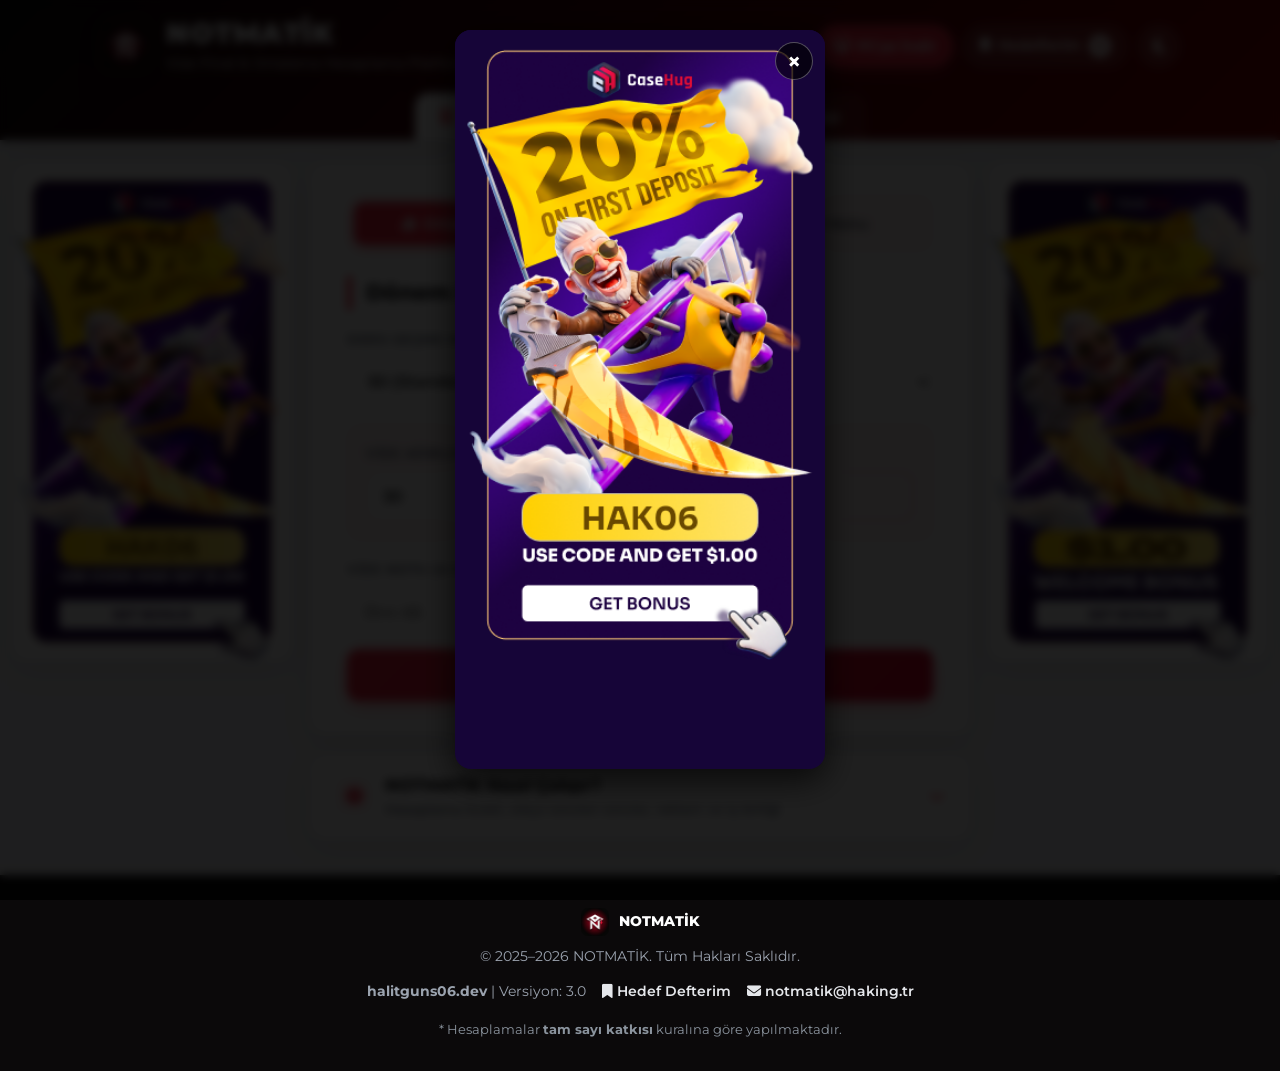
<file: index.html>
<!DOCTYPE html>
<html lang="tr">
<head>
    <meta charset="UTF-8">
    <meta http-equiv="content-language" content="tr">
    <meta name="viewport" content="width=device-width, initial-scale=1.0, viewport-fit=cover">
    <title>NOTMATİK — Vize Final Not Hesaplama | Final Notu Hesapla</title>
    <meta name="description" content="NOTMATİK ile üniversite vize, final ve proje not hesaplama işlemini saniyeler içinde yapın. Finalden kaç almalıyım sorusunu gerekli final notu ve şartlı geçiş hesaplama aracıyla anında öğrenin.">
    <meta name="keywords" content="notmatik, NOTMATİK, notmatiktr, not hesaplama, vize final hesaplama, final notu hesaplama, gerekli final notu hesapla, finalden kaç almam lazım, vize 30 final 70 hesaplama, proje dahil not hesaplama, üniversite not hesaplama, ders geçme notu hesaplama, şartlı geçiş hesaplama, çan eğrisi not hesaplama, tam sayı katkısı, dönem ortalaması hesaplama, online not hesaplama">
    <meta name="author" content="halitguns06.dev">
    <meta name="application-name" content="NOTMATİK">
    <meta name="language" content="Turkish">
    <meta name="rating" content="general">
    <meta name="distribution" content="global">
    <meta name="robots" content="index, follow, max-image-preview:large, max-snippet:-1, max-video-preview:-1">
    <meta name="googlebot" content="index, follow, max-image-preview:large, max-snippet:-1, max-video-preview:-1">
    <meta name="bingbot" content="index, follow">
    <meta name="yandex" content="index, follow">

    <link rel="canonical" href="https://notmatik.haking.tr/">
    <link rel="alternate" hreflang="tr-TR" href="https://notmatik.haking.tr/">
    <link rel="alternate" hreflang="x-default" href="https://notmatik.haking.tr/">
    <link rel="search" type="application/opensearchdescription+xml" title="NOTMATİK" href="opensearch.xml">

    <!-- PWA ve Mobil / Masaüstü Uygulama Ayarları -->
    <meta name="theme-color" content="#8a0303" media="(prefers-color-scheme: light)">
    <meta name="theme-color" content="#0b090a" media="(prefers-color-scheme: dark)">
    <meta name="mobile-web-app-capable" content="yes">
    <meta name="apple-mobile-web-app-capable" content="yes">
    <meta name="apple-mobile-web-app-status-bar-style" content="black-translucent">
    <meta name="apple-mobile-web-app-title" content="NOTMATİK">
    <link rel="manifest" href="manifest.webmanifest">

    <!-- PNG ve ICO İkonlar -->
    <link rel="icon" href="favicon.ico" sizes="any">
    <link rel="icon" type="image/png" sizes="32x32" href="assets/img/favicon-32.png">
    <link rel="icon" type="image/png" sizes="16x16" href="assets/img/favicon-16.png">
    <link rel="apple-touch-icon" sizes="180x180" href="assets/img/apple-touch-icon.png">

    <!-- Open Graph / Sosyal Medya -->
    <meta property="og:type" content="website">
    <meta property="og:locale" content="tr_TR">
    <meta property="og:site_name" content="NOTMATİK">
    <meta property="og:title" content="NOTMATİK — Vize Final Not Hesaplama | Final Notu Hesapla">
    <meta property="og:description" content="Vize, final ve proje ortalamanızı tam sayı katkısı kuralıyla hesaplayın; ders geçmek ve şartlı geçiş için gereken final notunu anında öğrenin.">
    <meta property="og:url" content="https://notmatik.haking.tr/">
    <meta property="og:image" content="https://notmatik.haking.tr/assets/img/og-image.png">
    <meta property="og:image:width" content="1200">
    <meta property="og:image:height" content="630">
    <meta property="og:image:alt" content="NOTMATİK Vize Final Not Hesaplama Platformu">

    <!-- Twitter Card -->
    <meta name="twitter:card" content="summary_large_image">
    <meta name="twitter:title" content="NOTMATİK — Vize Final Not Hesaplama | Final Notu Hesapla">
    <meta name="twitter:description" content="Üniversite öğrencileri için vize-final ortalama, proje dahil hesaplama, gerekli final notu ve akıllı hedef takip platformu.">
    <meta name="twitter:image" content="https://notmatik.haking.tr/assets/img/og-image.png">

    <!-- Yazı Tipleri ve İkon Kütüphanesi -->
    <link rel="preconnect" href="https://fonts.googleapis.com">
    <link rel="preconnect" href="https://fonts.gstatic.com" crossorigin>
    <link href="https://fonts.googleapis.com/css2?family=Montserrat:wght@400;500;600;700;800;900&display=swap" rel="stylesheet">
    <link rel="stylesheet" href="https://cdnjs.cloudflare.com/ajax/libs/font-awesome/6.5.2/css/all.min.css">

    <!-- Modüler CSS Dosyaları -->
    <link rel="stylesheet" href="assets/css/main.css">
    <link rel="stylesheet" href="assets/css/calculator.css">

    <!-- Yapısal Veri (JSON-LD) -->
    <script type="application/ld+json">
    {
      "@context": "https://schema.org",
      "@graph": [
        {
          "@type": "WebSite",
          "name": "NOTMATİK",
          "alternateName": ["NOTMATIK", "NotMatik", "notmatik.haking.tr"],
          "url": "https://notmatik.haking.tr/",
          "inLanguage": "tr-TR"
        },
        {
          "@type": "WebApplication",
          "name": "NOTMATİK — Vize Final Not Hesaplama",
          "url": "https://notmatik.haking.tr/",
          "description": "Üniversite öğrencileri için vize, final ve proje not hesaplama, gerekli final notu bulma ve şartlı geçiş hesaplama platformu.",
          "applicationCategory": "EducationalApplication",
          "operatingSystem": "Web, Android, iOS, Windows, macOS",
          "inLanguage": "tr",
          "datePublished": "2025-11-28",
          "featureList": [
            "Vize ve final ağırlıklı ortalama hesaplama (varsayılan %30 vize, %70 final)",
            "Proje dahil dönem ortalaması hesaplama",
            "Gerekli final notu ve şartlı geçiş (DD/DC) hesaplama",
            "Ağırlık ve özel geçme notu tarayıcı hafızası ile otomatik senkronizasyon",
            "Hedef Defterim ile ders hedefi kaydetme",
            "PC ve mobil cihazlar için çevrimdışı PWA uygulaması"
          ],
          "offers": {
            "@type": "Offer",
            "price": "0",
            "priceCurrency": "TRY"
          },
          "creator": {
            "@type": "Organization",
            "name": "NOTMATİK",
            "url": "https://notmatik.haking.tr/",
            "email": "notmatik@haking.tr",
            "logo": "https://notmatik.haking.tr/assets/img/logo.png"
          }
        },
        {
          "@type": "FAQPage",
          "mainEntity": [
            {
              "@type": "Question",
              "name": "NOTMATİK'te vize final not hesaplama ve tam sayı katkısı nasıl çalışır?",
              "acceptedAnswer": {
                "@type": "Answer",
                "text": "Tam sayı katkısı kuralında vize, proje ve final notlarınızın yüzdelik ağırlıklarıyla çarpılması sonucu oluşan her bileşen aşağı yuvarlanarak tam sayıya dönüştürülür ve dönem sonu ortalaması bu tam sayı katkılarının toplamıyla hesaplanır."
              }
            },
            {
              "@type": "Question",
              "name": "Final notu hesaplama sekmesinde ayarlar otomatik eşitleniyor mu?",
              "acceptedAnswer": {
                "@type": "Answer",
                "text": "Evet. Ortalama hesaplama bölümünde vize/final ağırlığını veya özel geçme notunu değiştirdiğinizde tarayıcı bunu kaydeder ve Gerekli Final Notu sekmesine otomatik aktarır."
              }
            },
            {
              "@type": "Question",
              "name": "NOTMATİK'i telefona veya bilgisayara uygulama olarak indirebilir miyim?",
              "acceptedAnswer": {
                "@type": "Answer",
                "text": "Evet. NOTMATİK, hem bilgisayara hem de Android ve iOS telefonlara kurulabilen çevrimdışı destekli bir PWA uygulamasıdır."
              }
            }
          ]
        }
      ]
    }
    </script>
</head>
<body>
    <script>
        (function () {
            var m = localStorage.getItem('darkMode');
            var p = window.matchMedia && window.matchMedia('(prefers-color-scheme: dark)').matches;
            if (m === 'enabled' || (m === null && p)) document.body.classList.add('dark-mode');
        })();
    </script>

    <!-- REKLAM POPUP (KORUNDU) -->
    <div id="first-time-modal" class="modal-overlay" role="dialog" aria-modal="true" aria-label="Sponsor Duyurusu">
        <div class="modal-content">
            <button type="button" class="modal-close-btn" aria-label="Reklamı Kapat">&times;</button>
            <a href="https://casehug.com/r/HAK06" target="_blank" rel="noopener noreferrer sponsored" class="modal-image-link">
                <div class="modal-image-container">
                    <img src="add/SOL.png" alt="Sponsor Kampanya Görseli" class="modal-image-full">
                </div>
            </a>
            <a href="https://casehug.com/r/HAK06" target="_blank" rel="noopener noreferrer sponsored" class="modal-video-link">
                <div class="modal-video-container">
                    <video id="modal-video" autoplay muted loop playsinline class="modal-video-responsive">
                        <source src="https://casehug.com/ch-static/creator-banner-v7.webm" type="video/webm">
                        Tarayıcınız video etiketini desteklemiyor.
                    </video>
                </div>
            </a>
        </div>
    </div>

    <!-- ÜST BAŞLIK VE NAVİGASYON -->
    <header class="site-header">
        <div class="header-inner">
            <div class="header-top-bar">
                <a href="index.html" class="brand-link">
                    <img src="assets/img/logo.png" alt="NOTMATİK Logo" class="brand-logo-img" width="52" height="52">
                    <div class="brand-text-group">
                        <h1 class="brand-title">NOTMATİK</h1>
                        <p class="brand-subtitle">Vize Final &amp; Ortalama Hesaplama Platformu</p>
                    </div>
                </a>

                <div class="header-actions">
                    <button type="button" id="install-app-btn" class="header-pill-btn primary-install" onclick="triggerInstallApp()">
                        <i class="fa-solid fa-desktop"></i>
                        <span>PC'ye İndir</span>
                    </button>
                    <a href="not-defteri.html" class="header-pill-btn">
                        <i class="fa-solid fa-bookmark"></i>
                        <span>Hedeflerim</span>
                        <span class="nav-badge saved-goals-count">0</span>
                    </a>
                    <button type="button" class="theme-toggle-btn" onclick="toggleDarkMode()" aria-label="Karanlık / Aydınlık Modu Değiştir" title="Tema Değiştir">
                        <i id="mode-icon" class="fa-solid fa-moon"></i>
                    </button>
                </div>
            </div>
        </div>

        <nav class="main-nav-tabs" role="tablist" aria-label="Hesaplama Modları">
            <button type="button" class="main-nav-tab active" id="tab-normal" role="tab" aria-selected="true" onclick="showMainCalculator('normal')">
                <i class="fa-solid fa-calculator"></i>
                <span>Vize-Final Hesap</span>
            </button>
            <button type="button" class="main-nav-tab" id="tab-proje" role="tab" aria-selected="false" onclick="showMainCalculator('proje')">
                <i class="fa-solid fa-diagram-project"></i>
                <span>Proje Dahil Hesap</span>
            </button>
        </nav>
    </header>

    <!-- PWA KURULUM BANNERI -->
    <aside id="pwa-install-banner" class="pwa-install-banner" aria-label="Uygulama Kurulum Önerisi">
        <div class="pwa-banner-left">
            <img src="assets/img/icon-192.png" alt="NOTMATİK Uygulama İkonu" width="44" height="44">
            <div>
                <strong id="pwa-banner-title">NOTMATİK'i İndir</strong>
                <span id="pwa-banner-desc">Ana ekrana ekle, internetsiz bile tek dokunuşla not hesapla.</span>
            </div>
        </div>
        <div class="pwa-banner-actions">
            <button type="button" id="pwa-banner-install-btn" class="pwa-banner-install-btn" onclick="triggerInstallApp()">
                <i class="fa-solid fa-download"></i> Yükle
            </button>
            <button type="button" class="pwa-banner-close-btn" onclick="dismissInstallBanner()" aria-label="Kapat">
                <i class="fa-solid fa-xmark"></i>
            </button>
        </div>
    </aside>

    <!-- ANA İÇERİK VE YAN REKLAM ALANLARI -->
    <main class="main-content-wrapper">
        <!-- SOL REKLAM SÜTUNU (KORUNDU) -->
        <aside class="ad-column left-ad" aria-label="Sol Sponsor Alanı">
            <a href="https://casehug.com/r/HAK06" target="_blank" rel="noopener noreferrer sponsored" class="ad-box">
                <img src="add/SOL.png" alt="Sol Dikey Sponsor Reklamı">
            </a>
        </aside>

        <!-- MERKEZ HESAPLAYICI ALANI -->
        <div class="calculator-shell">
            <section class="container" aria-label="Not Hesaplama Aracı">
                <!-- VİZE - FİNAL BÖLÜMÜ -->
                <div class="calculator-content active" id="normal-content">
                    <div class="sub-nav-tabs" role="tablist">
                        <button type="button" class="sub-nav-tab active" id="tab-normal-tp" role="tab" aria-selected="true" onclick="showSubCalculator('normal-tp')">
                            <i class="fa-solid fa-chart-simple"></i> Ortalama Hesaplama
                        </button>
                        <button type="button" class="sub-nav-tab" id="tab-normal-fi" role="tab" aria-selected="false" onclick="showSubCalculator('normal-fi')">
                            <i class="fa-solid fa-bullseye"></i> Gerekli Final Notu
                        </button>
                    </div>

                    <!-- 1. NORMAL ORTALAMA HESAPLAMA -->
                    <div class="sub-calculator-content active" id="normal-tp-content">
                        <h2>Dönem Sonu Başarı Puanı</h2>

                        <div class="input-group">
                            <label for="gecme-notu-tp">Ders Geçme Notu:</label>
                            <select id="gecme-notu-tp" onchange="handleGecmeSelectChange('tp')">
                                <option value="30">30 (Örn: Çan Alt Sınırı)</option>
                                <option value="35">35</option>
                                <option value="40">40</option>
                                <option value="45">45</option>
                                <option value="50" selected>50 (Standart)</option>
                                <option value="55">55</option>
                                <option value="60">60</option>
                                <option value="65">65</option>
                                <option value="70">70</option>
                                <option value="75">75</option>
                                <option value="80">80</option>
                                <option value="custom">Özel Not Gir...</option>
                            </select>
                            <div id="gecme-custom-wrap-tp" class="custom-grade-wrapper">
                                <label for="gecme-custom-tp">Özel Ders Geçme Notu (1 - 100):</label>
                                <input type="number" id="gecme-custom-tp" inputmode="numeric" min="1" max="100" value="55" oninput="handleGecmeCustomInput('tp', false)" onblur="handleGecmeCustomInput('tp', true)">
                            </div>
                        </div>

                        <div class="weight-box">
                            <div class="weight-setting">
                                <div class="input-group">
                                    <label for="vize-agirlik-tp">Vize Ağırlığı (%)</label>
                                    <input type="number" id="vize-agirlik-tp" inputmode="numeric" value="30" min="0" max="100" oninput="updateFinalWeight('tp', false)" onblur="updateFinalWeight('tp', true)" required>
                                </div>
                                <div class="input-group">
                                    <label for="final-agirlik-tp">Final Ağırlığı (%)</label>
                                    <input type="number" id="final-agirlik-tp" value="70" min="0" max="100" disabled>
                                </div>
                            </div>
                        </div>

                        <div class="scores-grid">
                            <div class="input-group">
                                <label for="vize-tp">Vize Notu (0-100)</label>
                                <input type="number" id="vize-tp" inputmode="decimal" placeholder="Örn: 65" min="0" max="100" step="0.01" required>
                            </div>
                            <div class="input-group">
                                <label for="final-tp">Final Notu (0-100)</label>
                                <input type="number" id="final-tp" inputmode="decimal" placeholder="Örn: 70" min="0" max="100" step="0.01" required>
                            </div>
                        </div>

                        <div id="error-normal-tp" class="inline-error" role="alert"></div>

                        <button type="button" class="calculate-btn" onclick="hesaplaToplamPuan()">
                            <i class="fa-solid fa-equals"></i> ORTALAMAYI HESAPLA
                        </button>

                        <div class="result-box" id="sonuc-toplam-puan-normal">
                            <div class="result-top-row">
                                <p class="result-heading">Ortalama Detayı</p>
                                <i id="icon-normal-tp" class="result-icon"></i>
                            </div>
                            <table class="result-table">
                                <thead>
                                    <tr><th>Not Türü</th><th>Ağırlık</th><th>Tam Sayı Katkısı</th></tr>
                                </thead>
                                <tbody>
                                    <tr><td>Vize</td><td id="vizeYuzde-tp">30%</td><td id="vizePuan-tp"></td></tr>
                                    <tr><td>Final</td><td id="finalYuzde-tp">70%</td><td id="finalPuan-tp"></td></tr>
                                    <tr id="toplam-satir-normal">
                                        <td colspan="2">GENEL ORTALAMA</td>
                                        <td id="toplamPuan-tp"></td>
                                    </tr>
                                </tbody>
                            </table>
                            <div class="result-status-summary">
                                Geçme Notu (<span id="gosterilenGecmeNotu-tp">50</span>) İçin Durum:<br>
                                <span id="gecmeDurumu-tp" class="result-status-badge"></span>
                                <span id="margin-note-tp" class="result-margin-note"></span>
                            </div>
                        </div>
                    </div>

                    <!-- 2. NORMAL GEREKLİ FİNAL NOTU -->
                    <div class="sub-calculator-content" id="normal-fi-content">
                        <h2>Hedef İçin Gerekli Final Notu</h2>

                        <div class="input-group">
                            <label for="hedefPuan-fi">Hedef Toplam Ortalama:</label>
                            <select id="hedefPuan-fi" onchange="handleHedefSelectChange('fi')">
                                <option value="30">30</option>
                                <option value="35">35</option>
                                <option value="40">40</option>
                                <option value="45">45</option>
                                <option value="50" selected>50</option>
                                <option value="55">55</option>
                                <option value="60">60</option>
                                <option value="65">65</option>
                                <option value="70">70</option>
                                <option value="75">75</option>
                                <option value="80">80</option>
                                <option value="custom">Özel Not Gir...</option>
                            </select>
                            <div id="hedef-custom-wrap-fi" class="custom-grade-wrapper">
                                <label for="hedef-custom-fi">Özel Hedef Ortalama (1 - 100):</label>
                                <input type="number" id="hedef-custom-fi" inputmode="numeric" min="1" max="100" value="55" oninput="handleHedefCustomInput('fi', false)" onblur="handleHedefCustomInput('fi', true)">
                            </div>
                        </div>

                        <div class="weight-box">
                            <div class="weight-setting">
                                <div class="input-group">
                                    <label for="vize-agirlik-fi">Vize Ağırlığı (%)</label>
                                    <input type="number" id="vize-agirlik-fi" inputmode="numeric" value="30" min="0" max="100" oninput="updateFinalWeight('fi', false)" onblur="updateFinalWeight('fi', true)" required>
                                </div>
                                <div class="input-group">
                                    <label for="final-agirlik-fi">Final Ağırlığı (%)</label>
                                    <input type="number" id="final-agirlik-fi" value="70" min="0" max="100" disabled>
                                </div>
                            </div>
                        </div>

                        <div class="input-group">
                            <label for="vize-fi">Vize Notu (0-100)</label>
                            <input type="number" id="vize-fi" inputmode="decimal" placeholder="Örn: 45" min="0" max="100" step="0.01" required>
                        </div>

                        <div class="sartli-control-wrapper">
                            <div class="sartli-header">
                                <span class="sartli-title">
                                    <i class="fa-solid fa-triangle-exclamation"></i> Şartlı Geçişi Göster
                                </span>
                                <label class="switch">
                                    <input type="checkbox" class="sartli-toggle" onchange="toggleSartliUI(event)">
                                    <span class="slider"></span>
                                </label>
                            </div>
                            <div class="sartli-input-area">
                                <label for="sartli-sinir-normal">Şartlı Geçme Alt Sınırı (Örn: 45)</label>
                                <input type="number" id="sartli-sinir-normal" class="sartli-sinir-input" inputmode="numeric" value="45" min="1" max="100" oninput="handleSartliSinirInput(event, false)" onblur="handleSartliSinirInput(event, true)">
                            </div>
                        </div>

                        <div id="error-normal-fi" class="inline-error" role="alert"></div>

                        <button type="button" class="calculate-btn" onclick="hesaplaFinalIhtiyaci()">
                            <i class="fa-solid fa-magnifying-glass"></i> GEREKLİ NOTU BUL
                        </button>

                        <div class="result-box" id="sonuc-final-ihtiyaci-normal">
                            <div class="final-result-grid">
                                <div class="info-card">
                                    <label>Hedef Ortalama</label>
                                    <span><span id="gosterilenHedefPuan"></span></span>
                                </div>
                                <div class="info-card">
                                    <label>Vize Katkısı</label>
                                    <span><span id="vizeKatkisi-fi-int"></span></span>
                                </div>
                            </div>
                            <div class="final-ihtiyaci-panel">
                                <p class="final-ihtiyaci-label">ALMANIZ GEREKEN FİNAL NOTU</p>
                                <div class="final-ihtiyaci-score" id="finalIhtiyaci-fi"></div>
                                <p id="final-uyari" class="final-warning-text"></p>
                            </div>
                            <button type="button" class="secondary-btn save-goal-btn" onclick="prepareForVault(this)">
                                <i class="fa-solid fa-bookmark"></i> HEDEFİ KAYDET
                            </button>
                        </div>
                    </div>
                </div>

                <!-- PROJE DAHİL BÖLÜMÜ -->
                <div class="calculator-content" id="proje-content">
                    <div class="sub-nav-tabs" role="tablist">
                        <button type="button" class="sub-nav-tab active" id="tab-proje-tp" role="tab" aria-selected="true" onclick="showSubCalculator('proje-tp')">
                            <i class="fa-solid fa-chart-simple"></i> Projeli Ortalama
                        </button>
                        <button type="button" class="sub-nav-tab" id="tab-proje-fi" role="tab" aria-selected="false" onclick="showSubCalculator('proje-fi')">
                            <i class="fa-solid fa-bullseye"></i> Gerekli Final Notu
                        </button>
                    </div>

                    <!-- 3. PROJELİ ORTALAMA HESAPLAMA -->
                    <div class="sub-calculator-content active" id="proje-tp-content">
                        <h2>Projeli Başarı Puanı</h2>

                        <div class="input-group">
                            <label for="gecme-notu-proje-tp">Ders Geçme Notu:</label>
                            <select id="gecme-notu-proje-tp" onchange="handleGecmeSelectChange('proje-tp')">
                                <option value="30">30</option>
                                <option value="35">35</option>
                                <option value="40">40</option>
                                <option value="45">45</option>
                                <option value="50" selected>50 (Standart)</option>
                                <option value="55">55</option>
                                <option value="60">60</option>
                                <option value="65">65</option>
                                <option value="70">70</option>
                                <option value="75">75</option>
                                <option value="80">80</option>
                                <option value="custom">Özel Not Gir...</option>
                            </select>
                            <div id="gecme-custom-wrap-proje-tp" class="custom-grade-wrapper">
                                <label for="gecme-custom-proje-tp">Özel Ders Geçme Notu (1 - 100):</label>
                                <input type="number" id="gecme-custom-proje-tp" inputmode="numeric" min="1" max="100" value="55" oninput="handleGecmeCustomInput('proje-tp', false)" onblur="handleGecmeCustomInput('proje-tp', true)">
                            </div>
                        </div>

                        <div class="weight-box">
                            <div class="weight-setting weight-setting-proje">
                                <div class="input-group">
                                    <label for="vize-agirlik-proje-tp">Vize (%)</label>
                                    <input type="number" id="vize-agirlik-proje-tp" inputmode="numeric" value="30" min="0" max="100" oninput="updateProjeWeights('proje-tp', false)" onblur="updateProjeWeights('proje-tp', true)" required>
                                </div>
                                <div class="input-group">
                                    <label for="proje-agirlik-proje-tp">Proje (%)</label>
                                    <input type="number" id="proje-agirlik-proje-tp" inputmode="numeric" value="20" min="0" max="100" oninput="updateProjeWeights('proje-tp', false)" onblur="updateProjeWeights('proje-tp', true)" required>
                                </div>
                                <div class="input-group">
                                    <label for="final-agirlik-proje-tp">Final (%)</label>
                                    <input type="number" id="final-agirlik-proje-tp" value="50" min="0" max="100" disabled>
                                </div>
                            </div>
                        </div>

                        <div class="scores-grid three-cols">
                            <div class="input-group">
                                <label for="vize-proje-tp">Vize Notu</label>
                                <input type="number" id="vize-proje-tp" inputmode="decimal" placeholder="Örn: 60" min="0" max="100" step="0.01" required>
                            </div>
                            <div class="input-group">
                                <label for="proje-proje-tp">Proje Notu</label>
                                <input type="number" id="proje-proje-tp" inputmode="decimal" placeholder="Örn: 80" min="0" max="100" step="0.01" required>
                            </div>
                            <div class="input-group">
                                <label for="final-proje-tp">Final Notu</label>
                                <input type="number" id="final-proje-tp" inputmode="decimal" placeholder="Örn: 55" min="0" max="100" step="0.01" required>
                            </div>
                        </div>

                        <div id="error-proje-tp" class="inline-error" role="alert"></div>

                        <button type="button" class="calculate-btn" onclick="hesaplaProjeToplamPuan()">
                            <i class="fa-solid fa-equals"></i> ORTALAMAYI HESAPLA
                        </button>

                        <div class="result-box" id="sonuc-proje-tp">
                            <div class="result-top-row">
                                <p class="result-heading">Ortalama Detayı</p>
                                <i id="icon-proje-tp" class="result-icon"></i>
                            </div>
                            <table class="result-table">
                                <thead>
                                    <tr><th>Not Türü</th><th>Ağırlık</th><th>Tam Sayı Katkısı</th></tr>
                                </thead>
                                <tbody>
                                    <tr><td>Vize</td><td id="vizeYuzde-proje-tp">30%</td><td id="vizePuan-proje-tp"></td></tr>
                                    <tr><td>Proje</td><td id="projeYuzde-proje-tp">20%</td><td id="projePuan-proje-tp"></td></tr>
                                    <tr><td>Final</td><td id="finalYuzde-proje-tp">50%</td><td id="finalPuan-proje-tp"></td></tr>
                                    <tr id="toplam-satir-proje-tp">
                                        <td colspan="2">GENEL ORTALAMA</td>
                                        <td id="toplamPuan-proje-tp"></td>
                                    </tr>
                                </tbody>
                            </table>
                            <div class="result-status-summary">
                                Geçme Notu (<span id="gosterilenGecmeNotu-proje-tp">50</span>) İçin Durum:<br>
                                <span id="gecmeDurumu-proje-tp" class="result-status-badge"></span>
                                <span id="margin-note-proje-tp" class="result-margin-note"></span>
                            </div>
                        </div>
                    </div>

                    <!-- 4. PROJELİ GEREKLİ FİNAL NOTU -->
                    <div class="sub-calculator-content" id="proje-fi-content">
                        <h2>Hedef İçin Gerekli Final (Projeli)</h2>

                        <div class="input-group">
                            <label for="hedefPuan-proje-fi">Hedef Toplam Ortalama:</label>
                            <select id="hedefPuan-proje-fi" onchange="handleHedefSelectChange('proje-fi')">
                                <option value="30">30</option>
                                <option value="35">35</option>
                                <option value="40">40</option>
                                <option value="45">45</option>
                                <option value="50" selected>50</option>
                                <option value="55">55</option>
                                <option value="60">60</option>
                                <option value="65">65</option>
                                <option value="70">70</option>
                                <option value="75">75</option>
                                <option value="80">80</option>
                                <option value="custom">Özel Not Gir...</option>
                            </select>
                            <div id="hedef-custom-wrap-proje-fi" class="custom-grade-wrapper">
                                <label for="hedef-custom-proje-fi">Özel Hedef Ortalama (1 - 100):</label>
                                <input type="number" id="hedef-custom-proje-fi" inputmode="numeric" min="1" max="100" value="55" oninput="handleHedefCustomInput('proje-fi', false)" onblur="handleHedefCustomInput('proje-fi', true)">
                            </div>
                        </div>

                        <div class="weight-box">
                            <div class="weight-setting weight-setting-proje">
                                <div class="input-group">
                                    <label for="vize-agirlik-proje-fi">Vize (%)</label>
                                    <input type="number" id="vize-agirlik-proje-fi" inputmode="numeric" value="30" min="0" max="100" oninput="updateProjeWeights('proje-fi', false)" onblur="updateProjeWeights('proje-fi', true)" required>
                                </div>
                                <div class="input-group">
                                    <label for="proje-agirlik-proje-fi">Proje (%)</label>
                                    <input type="number" id="proje-agirlik-proje-fi" inputmode="numeric" value="20" min="0" max="100" oninput="updateProjeWeights('proje-fi', false)" onblur="updateProjeWeights('proje-fi', true)" required>
                                </div>
                                <div class="input-group">
                                    <label for="final-agirlik-proje-fi">Final (%)</label>
                                    <input type="number" id="final-agirlik-proje-fi" value="50" min="0" max="100" disabled>
                                </div>
                            </div>
                        </div>

                        <div class="scores-grid">
                            <div class="input-group">
                                <label for="vize-proje-fi">Vize Notu</label>
                                <input type="number" id="vize-proje-fi" inputmode="decimal" placeholder="Örn: 50" min="0" max="100" step="0.01" required>
                            </div>
                            <div class="input-group">
                                <label for="proje-proje-fi">Proje Notu</label>
                                <input type="number" id="proje-proje-fi" inputmode="decimal" placeholder="Örn: 75" min="0" max="100" step="0.01" required>
                            </div>
                        </div>

                        <div class="sartli-control-wrapper">
                            <div class="sartli-header">
                                <span class="sartli-title">
                                    <i class="fa-solid fa-triangle-exclamation"></i> Şartlı Geçişi Göster
                                </span>
                                <label class="switch">
                                    <input type="checkbox" class="sartli-toggle" onchange="toggleSartliUI(event)">
                                    <span class="slider"></span>
                                </label>
                            </div>
                            <div class="sartli-input-area">
                                <label for="sartli-sinir-proje">Şartlı Geçme Alt Sınırı (Örn: 45)</label>
                                <input type="number" id="sartli-sinir-proje" class="sartli-sinir-input" inputmode="numeric" value="45" min="1" max="100" oninput="handleSartliSinirInput(event, false)" onblur="handleSartliSinirInput(event, true)">
                            </div>
                        </div>

                        <div id="error-proje-fi" class="inline-error" role="alert"></div>

                        <button type="button" class="calculate-btn" onclick="hesaplaProjeFinalIhtiyaci()">
                            <i class="fa-solid fa-magnifying-glass"></i> GEREKLİ NOTU BUL
                        </button>

                        <div class="result-box" id="sonuc-proje-fi">
                            <div class="final-result-grid">
                                <div class="info-card">
                                    <label>Hedef Ortalama</label>
                                    <span><span id="gosterilenHedefPuan-proje-fi"></span></span>
                                </div>
                                <div class="info-card">
                                    <label>Vize/Proje Katkısı</label>
                                    <span><span id="vpKatkisi-proje-fi-int"></span></span>
                                </div>
                            </div>
                            <div class="final-ihtiyaci-panel">
                                <p class="final-ihtiyaci-label">ALMANIZ GEREKEN FİNAL NOTU</p>
                                <div class="final-ihtiyaci-score" id="finalIhtiyaci-proje-fi"></div>
                                <p id="final-uyari-proje" class="final-warning-text"></p>
                            </div>
                            <button type="button" class="secondary-btn save-goal-btn" onclick="prepareForVault(this)">
                                <i class="fa-solid fa-bookmark"></i> HEDEFİ KAYDET
                            </button>
                        </div>
                    </div>
                </div>
            </section>

            <!-- AÇILIR KAPANIR BİLGİLENDİRME, SSS VE İŞ BİRLİĞİ PANELİ -->
            <details class="info-accordion" id="info-accordion">
                <summary class="info-accordion-trigger">
                    <div class="info-trigger-left">
                        <span class="info-trigger-icon"><i class="fa-solid fa-circle-question"></i></span>
                        <div class="info-trigger-text">
                            <h2>NOTMATİK Nasıl Çalışır?</h2>
                            <span>Hesaplama kuralı, sıkça sorulan sorular, reklam ve iş birliği</span>
                        </div>
                    </div>
                    <i class="fa-solid fa-chevron-down info-trigger-chevron"></i>
                </summary>

                <div class="info-accordion-body">
                    <p>NOTMATİK; üniversite öğrencilerinin vize, final ve proje notlarıyla dönem sonu ortalamasını ve geçmek için almaları gereken final notunu hatasız biçimde hesaplamaları için tasarlanmış akıllı not hesaplama platformudur.</p>

                    <div class="info-highlights-grid">
                        <article class="highlight-box">
                            <i class="fa-solid fa-brain"></i>
                            <h3>Akıllı Ayar Hafızası</h3>
                            <p>Vize-final oranınızı veya özel geçme notunuzu değiştirdiğinizde tarayıcınız otomatik hatırlar.</p>
                        </article>
                        <article class="highlight-box">
                            <i class="fa-solid fa-arrows-rotate"></i>
                            <h3>Anlık Senkronizasyon</h3>
                            <p>Ortalama hesaplamada seçtiğiniz oran ve geçme notu, Gerekli Final Notu sekmesine otomatik aktarılır.</p>
                        </article>
                        <article class="highlight-box">
                            <i class="fa-solid fa-download"></i>
                            <h3>PC ve Mobil Uygulama</h3>
                            <p>Bilgisayarınıza veya telefonunuza uygulama olarak kurup internetsiz ortamda da kullanabilirsiniz.</p>
                        </article>
                    </div>

                    <div class="collab-banner">
                        <div class="collab-banner-info">
                            <strong><i class="fa-solid fa-bullhorn" style="color: var(--accent-color);"></i> Reklam, Sponsorluk ve İş Birliği</strong>
                            <span>Reklam vermek, iş birliği yapmak veya destek talepleriniz için bize doğrudan e-posta gönderebilirsiniz.</span>
                        </div>
                        <a href="mailto:notmatik@haking.tr?subject=NOTMAT%C4%B0K%20Reklam%20ve%20%C4%B0%C5%9F%20Birli%C4%9Fi" class="collab-mail-btn">
                            <i class="fa-solid fa-envelope"></i> notmatik@haking.tr
                        </a>
                    </div>

                    <div class="faq-list">
                        <details class="faq-item">
                            <summary>Tam Sayı Katkısı kuralı nedir?</summary>
                            <div class="faq-answer">
                                Üniversitelerin büyük bölümünde uygulanan bu kuralda vize, proje ve final notlarınızın ağırlık yüzdeleriyle çarpımı sonucu oluşan ham katkı aşağı yuvarlanarak tam sayıya dönüştürülür (örneğin 19,80 → 19). Dönem sonu ortalamanız bu tam sayı katkılarının toplamıdır.
                            </div>
                        </details>
                        <details class="faq-item">
                            <summary>Şartlı Geçiş (DD/DC) hesabı ne işe yarar?</summary>
                            <div class="faq-answer">
                                Gerekli Final Notu sekmesindeki "Şartlı Geçişi Göster" anahtarını açtığınızda, genel ortalamanız (AGNO) uygunsa dersi şartlı geçebilmek için gereken minimum final notunu da aynı ekranda görebilirsiniz.
                            </div>
                        </details>
                    </div>
                </div>
            </details>
        </div>

        <!-- SAĞ REKLAM SÜTUNU (KORUNDU) -->
        <aside class="ad-column right-ad" aria-label="Sağ Sponsor Alanı">
            <a href="https://casehug.com/r/HAK06" target="_blank" rel="noopener noreferrer sponsored" class="ad-box">
                <img src="add/SAG.png" alt="Sağ Dikey Sponsor Reklamı">
            </a>
        </aside>
    </main>

    <!-- MOBİL REKLAM ALANI (KORUNDU) -->
    <div class="mobile-ad-bar">
        <a href="https://casehug.com/r/HAK06" target="_blank" rel="noopener noreferrer sponsored">
            <div class="mobile-ad-box-mobile">
                <video autoplay muted loop playsinline>
                    <source src="https://casehug.com/ch-static/creator-banner-v7.webm" type="video/webm">
                    Tarayıcınız video etiketini desteklemiyor.
                </video>
            </div>
        </a>
    </div>

    <!-- HEDEF KAYDET MODALI -->
    <div id="save-goal-modal" class="app-modal-backdrop" role="dialog" aria-modal="true" aria-labelledby="save-modal-title">
        <div class="app-modal-dialog">
            <button type="button" class="app-modal-close" onclick="closeSaveGoalModal()" aria-label="Kapat">
                <i class="fa-solid fa-xmark"></i>
            </button>
            <h3 id="save-modal-title"><i class="fa-solid fa-bookmark" style="color: var(--accent-color);"></i> Hedefi Deftere Kaydet</h3>
            <p>Bu hedefi Hedef Defterinize eklemek için ders adını yazın. İsterseniz aynı anda defter sayfasına geçebilirsiniz.</p>
            <div class="input-group" style="margin-bottom: 0;">
                <label for="save-goal-course-name">Ders Adı</label>
                <input type="text" id="save-goal-course-name" placeholder="Örn: Matematik 101" maxlength="60">
            </div>
            <div class="app-modal-actions">
                <button type="button" class="secondary-btn" onclick="confirmSaveGoal(false)">
                    <i class="fa-solid fa-check"></i> Kaydet ve Kal
                </button>
                <button type="button" class="calculate-btn" style="margin-top: 0;" onclick="confirmSaveGoal(true)">
                    <i class="fa-solid fa-arrow-up-right-from-square"></i> Kaydet ve Deftere Git
                </button>
            </div>
        </div>
    </div>

    <!-- UYGULAMA KURULUM REHBERİ MODALI (PC / ANDROID / IOS AYRIMLI) -->
    <div id="install-guide-modal" class="app-modal-backdrop" role="dialog" aria-modal="true" aria-labelledby="install-modal-title">
        <div class="app-modal-dialog">
            <button type="button" class="app-modal-close" onclick="closeInstallGuideModal()" aria-label="Kapat">
                <i class="fa-solid fa-xmark"></i>
            </button>
            <h3 id="install-modal-title"><i class="fa-solid fa-desktop" style="color: var(--accent-color);"></i> NOTMATİK'i İndir</h3>
            <p id="install-modal-desc">NOTMATİK'i cihazınıza kurarak çevrimdışı da kullanabilirsiniz.</p>

            <ul id="install-steps-ios" class="install-steps-list" style="display: none;">
                <li><span class="install-step-num">1</span><span>Safari tarayıcısının altındaki <strong>Paylaş</strong> <i class="fa-solid fa-arrow-up-from-bracket"></i> simgesine dokunun.</span></li>
                <li><span class="install-step-num">2</span><span>Açılan menüde aşağı kaydırıp <strong>"Ana Ekrana Ekle"</strong> seçeneğine dokunun.</span></li>
                <li><span class="install-step-num">3</span><span>Sağ üstten <strong>"Ekle"</strong> butonuna basın. Uygulamanız hazır!</span></li>
            </ul>

            <ul id="install-steps-android" class="install-steps-list" style="display: none;">
                <li><span class="install-step-num">1</span><span>Tarayıcınızın sağ üst köşesindeki menü (<i class="fa-solid fa-ellipsis-vertical"></i>) simgesine dokunun.</span></li>
                <li><span class="install-step-num">2</span><span><strong>"Uygulamayı Yükle"</strong> veya <strong>"Ana Ekrana Ekle"</strong> seçeneğine dokunun.</span></li>
                <li><span class="install-step-num">3</span><span>Onayladığınızda NOTMATİK telefonunuza uygulama olarak kurulacaktır.</span></li>
            </ul>

            <ul id="install-steps-desktop" class="install-steps-list">
                <li><span class="install-step-num">1</span><span>Chrome, Edge veya Opera'da adres çubuğunun sağındaki <strong>Yükle</strong> simgesine (veya sağ üst menüye) tıklayın.</span></li>
                <li><span class="install-step-num">2</span><span><strong>"NOTMATİK uygulamasını yükle"</strong> / <strong>"Bu siteyi uygulama olarak yükle"</strong> seçeneğini seçin.</span></li>
                <li><span class="install-step-num">3</span><span>Masaüstünde ve Başlat menüsünde bağımsız uygulama olarak kullanıma hazır!</span></li>
            </ul>
        </div>
    </div>

    <!-- FOOTER -->
    <footer class="site-footer">
        <div class="footer-inner">
            <div class="footer-brand-row">
                <img src="assets/img/logo.png" alt="NOTMATİK" width="28" height="28">
                <span>NOTMATİK</span>
            </div>
            <p style="margin: 0;">&copy; 2025&ndash;2026 NOTMATİK. Tüm Hakları Saklıdır.</p>
            <div class="footer-links">
                <span><b>halitguns06.dev</b> | Versiyon: 3.0</span>
                <a href="not-defteri.html"><i class="fa-solid fa-bookmark"></i> Hedef Defterim</a>
                <a href="mailto:notmatik@haking.tr"><i class="fa-solid fa-envelope"></i> notmatik@haking.tr</a>
            </div>
            <p class="footer-note">* Hesaplamalar <b>tam sayı katkısı</b> kuralına göre yapılmaktadır.</p>
        </div>
    </footer>

    <script src="assets/js/common.js"></script>
    <script src="assets/js/calculator.js"></script>
</body>
</html>
</file>
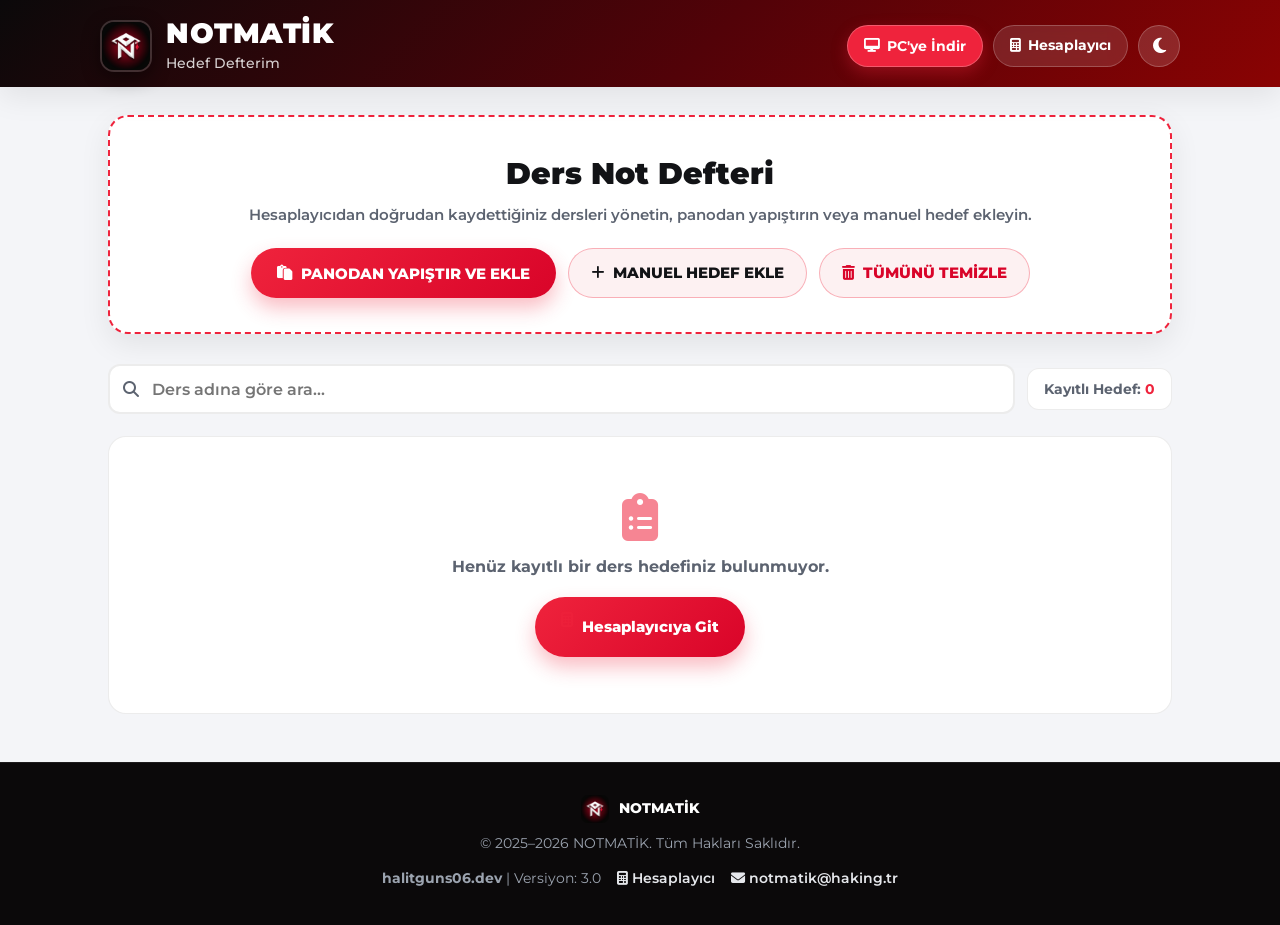
<file: not-defteri.html>
<!DOCTYPE html>
<html lang="tr">
<head>
    <meta charset="UTF-8">
    <meta http-equiv="content-language" content="tr">
    <meta name="viewport" content="width=device-width, initial-scale=1.0, viewport-fit=cover">
    <title>NOTMATİK — Hedef Defterim | Kayıtlı Ders Notları</title>
    <meta name="description" content="NOTMATİK Hedef Defterim ile vize, proje ve gereken final notu hedeflerinizi cihazınızda güvenle saklayın, arayın ve yönetin.">
    <meta name="keywords" content="notmatik, hedef defterim, kayıtlı ders notları, final hedefi takip, üniversite not defteri">
    <meta name="author" content="halitguns06.dev">
    <meta name="application-name" content="NOTMATİK">
    <meta name="robots" content="index, follow, max-image-preview:large">
    <meta name="googlebot" content="index, follow">
    <meta name="bingbot" content="index, follow">
    <meta name="yandex" content="index, follow">

    <link rel="canonical" href="https://notmatik.haking.tr/not-defteri.html">
    <link rel="alternate" hreflang="tr-TR" href="https://notmatik.haking.tr/not-defteri.html">
    <link rel="search" type="application/opensearchdescription+xml" title="NOTMATİK" href="opensearch.xml">

    <!-- PWA ve Mobil / Masaüstü Uygulama Ayarları -->
    <meta name="theme-color" content="#8a0303" media="(prefers-color-scheme: light)">
    <meta name="theme-color" content="#0b090a" media="(prefers-color-scheme: dark)">
    <meta name="mobile-web-app-capable" content="yes">
    <meta name="apple-mobile-web-app-capable" content="yes">
    <meta name="apple-mobile-web-app-status-bar-style" content="black-translucent">
    <meta name="apple-mobile-web-app-title" content="NOTMATİK">
    <link rel="manifest" href="manifest.webmanifest">

    <!-- PNG ve ICO İkonlar -->
    <link rel="icon" href="favicon.ico" sizes="any">
    <link rel="icon" type="image/png" sizes="32x32" href="assets/img/favicon-32.png">
    <link rel="icon" type="image/png" sizes="16x16" href="assets/img/favicon-16.png">
    <link rel="apple-touch-icon" sizes="180x180" href="assets/img/apple-touch-icon.png">

    <!-- Open Graph -->
    <meta property="og:type" content="website">
    <meta property="og:locale" content="tr_TR">
    <meta property="og:site_name" content="NOTMATİK">
    <meta property="og:title" content="NOTMATİK — Hedef Defterim">
    <meta property="og:description" content="Ders hedeflerinizi ve gereken final notlarınızı kolayca kaydedip takip edin.">
    <meta property="og:url" content="https://notmatik.haking.tr/not-defteri.html">
    <meta property="og:image" content="https://notmatik.haking.tr/assets/img/og-image.png">

    <link rel="preconnect" href="https://fonts.googleapis.com">
    <link rel="preconnect" href="https://fonts.gstatic.com" crossorigin>
    <link href="https://fonts.googleapis.com/css2?family=Montserrat:wght@400;500;600;700;800;900&display=swap" rel="stylesheet">
    <link rel="stylesheet" href="https://cdnjs.cloudflare.com/ajax/libs/font-awesome/6.5.2/css/all.min.css">

    <link rel="stylesheet" href="assets/css/main.css">
    <link rel="stylesheet" href="assets/css/notebook.css">
</head>
<body>
    <script>
        (function () {
            var m = localStorage.getItem('darkMode');
            var p = window.matchMedia && window.matchMedia('(prefers-color-scheme: dark)').matches;
            if (m === 'enabled' || (m === null && p)) document.body.classList.add('dark-mode');
        })();
    </script>

    <header class="site-header">
        <div class="header-inner">
            <div class="header-top-bar">
                <a href="index.html" class="brand-link">
                    <img src="assets/img/logo.png" alt="NOTMATİK Logo" class="brand-logo-img" width="52" height="52">
                    <div class="brand-text-group">
                        <h1 class="brand-title">NOTMATİK</h1>
                        <p class="brand-subtitle">Hedef Defterim</p>
                    </div>
                </a>

                <div class="header-actions">
                    <button type="button" id="install-app-btn" class="header-pill-btn primary-install" onclick="triggerInstallApp()">
                        <i class="fa-solid fa-desktop"></i>
                        <span>PC'ye İndir</span>
                    </button>
                    <a href="index.html" class="header-pill-btn">
                        <i class="fa-solid fa-calculator"></i>
                        <span>Hesaplayıcı</span>
                    </a>
                    <button type="button" class="theme-toggle-btn" onclick="toggleDarkMode()" aria-label="Karanlık / Aydınlık Modu Değiştir" title="Tema Değiştir">
                        <i id="mode-icon" class="fa-solid fa-moon"></i>
                    </button>
                </div>
            </div>
        </div>
    </header>

    <main class="notebook-container">
        <section class="smart-action-area">
            <h2>Ders Not Defteri</h2>
            <p>Hesaplayıcıdan doğrudan kaydettiğiniz dersleri yönetin, panodan yapıştırın veya manuel hedef ekleyin.</p>
            <div class="notebook-actions-row">
                <button type="button" class="btn-smart-paste" onclick="handleSmartPaste()">
                    <i class="fa-solid fa-paste"></i> PANODAN YAPIŞTIR VE EKLE
                </button>
                <button type="button" class="btn-outline-action" onclick="openManualAddModal()">
                    <i class="fa-solid fa-plus"></i> MANUEL HEDEF EKLE
                </button>
                <button type="button" class="btn-outline-action danger" onclick="clearAllGoals()">
                    <i class="fa-solid fa-trash-can"></i> TÜMÜNÜ TEMİZLE
                </button>
            </div>
        </section>

        <div class="notebook-toolbar">
            <div class="search-input-wrap">
                <i class="fa-solid fa-magnifying-glass"></i>
                <input type="text" id="course-search-input" placeholder="Ders adına göre ara..." oninput="filterCourses(this.value)">
            </div>
            <div class="goal-count-chip">
                Kayıtlı Hedef: <strong id="goal-total-count">0</strong>
            </div>
        </div>

        <section id="courseList" class="course-grid" aria-live="polite"></section>
    </main>

    <!-- PANODAN EKLENEN DERS ADI MODALI -->
    <div id="paste-name-modal" class="app-modal-backdrop" role="dialog" aria-modal="true" aria-labelledby="paste-modal-title">
        <div class="app-modal-dialog">
            <button type="button" class="app-modal-close" onclick="closePasteNameModal()" aria-label="Kapat">
                <i class="fa-solid fa-xmark"></i>
            </button>
            <h3 id="paste-modal-title"><i class="fa-solid fa-paste" style="color: var(--accent-color);"></i> Ders Adı Belirle</h3>
            <p>Panodan alınan hedef verisi için ders adını girin.</p>
            <div class="input-group" style="margin-bottom: 0;">
                <label for="paste-course-name-input">Ders Adı</label>
                <input type="text" id="paste-course-name-input" placeholder="Örn: Fizik 102" maxlength="60">
            </div>
            <div class="app-modal-actions">
                <button type="button" class="calculate-btn" style="margin-top: 0;" onclick="confirmPasteSave()">
                    <i class="fa-solid fa-check"></i> Deftere Ekle
                </button>
            </div>
        </div>
    </div>

    <!-- MANUEL HEDEF EKLEME MODALI -->
    <div id="manual-goal-modal" class="app-modal-backdrop" role="dialog" aria-modal="true" aria-labelledby="manual-modal-title">
        <div class="app-modal-dialog">
            <button type="button" class="app-modal-close" onclick="closeManualAddModal()" aria-label="Kapat">
                <i class="fa-solid fa-xmark"></i>
            </button>
            <h3 id="manual-modal-title"><i class="fa-solid fa-plus" style="color: var(--accent-color);"></i> Manuel Ders Hedefi Ekle</h3>
            <p>Vize notunuzu ve ağırlığını girerek hızlıca yeni bir hedef kartı oluşturun.</p>

            <div class="input-group">
                <label for="manual-course-name">Ders Adı</label>
                <input type="text" id="manual-course-name" placeholder="Örn: Veri Yapıları" maxlength="60">
            </div>
            <div class="input-group">
                <label for="manual-vize">Vize Notu (0-100)</label>
                <input type="number" id="manual-vize" inputmode="decimal" min="0" max="100" placeholder="Örn: 55">
            </div>
            <div style="display: grid; grid-template-columns: 1fr 1fr; gap: 12px;">
                <div class="input-group" style="margin-bottom: 0;">
                    <label for="manual-vize-agirlik">Vize Ağırlığı (%)</label>
                    <input type="number" id="manual-vize-agirlik" inputmode="numeric" min="0" max="99" value="30">
                </div>
                <div class="input-group" style="margin-bottom: 0;">
                    <label for="manual-hedef">Hedef Ortalama</label>
                    <input type="number" id="manual-hedef" inputmode="numeric" min="1" max="100" value="50">
                </div>
            </div>

            <div class="app-modal-actions">
                <button type="button" class="calculate-btn" style="margin-top: 0;" onclick="saveManualGoal()">
                    <i class="fa-solid fa-bookmark"></i> Hedefi Oluştur
                </button>
            </div>
        </div>
    </div>

    <!-- UYGULAMA KURULUM REHBERİ MODALI -->
    <div id="install-guide-modal" class="app-modal-backdrop" role="dialog" aria-modal="true" aria-labelledby="install-modal-title">
        <div class="app-modal-dialog">
            <button type="button" class="app-modal-close" onclick="closeInstallGuideModal()" aria-label="Kapat">
                <i class="fa-solid fa-xmark"></i>
            </button>
            <h3 id="install-modal-title"><i class="fa-solid fa-desktop" style="color: var(--accent-color);"></i> NOTMATİK'i İndir</h3>
            <p id="install-modal-desc">NOTMATİK'i cihazınıza kurarak çevrimdışı da kullanabilirsiniz.</p>

            <ul id="install-steps-ios" class="install-steps-list" style="display: none;">
                <li><span class="install-step-num">1</span><span>Safari tarayıcısının altındaki <strong>Paylaş</strong> <i class="fa-solid fa-arrow-up-from-bracket"></i> simgesine dokunun.</span></li>
                <li><span class="install-step-num">2</span><span>Açılan menüde aşağı kaydırıp <strong>"Ana Ekrana Ekle"</strong> seçeneğine dokunun.</span></li>
                <li><span class="install-step-num">3</span><span>Sağ üstten <strong>"Ekle"</strong> butonuna basın. Uygulamanız hazır!</span></li>
            </ul>

            <ul id="install-steps-android" class="install-steps-list" style="display: none;">
                <li><span class="install-step-num">1</span><span>Tarayıcınızın sağ üst köşesindeki menü (<i class="fa-solid fa-ellipsis-vertical"></i>) simgesine dokunun.</span></li>
                <li><span class="install-step-num">2</span><span><strong>"Uygulamayı Yükle"</strong> veya <strong>"Ana Ekrana Ekle"</strong> seçeneğine dokunun.</span></li>
                <li><span class="install-step-num">3</span><span>Onayladığınızda NOTMATİK telefonunuza uygulama olarak kurulacaktır.</span></li>
            </ul>

            <ul id="install-steps-desktop" class="install-steps-list">
                <li><span class="install-step-num">1</span><span>Chrome, Edge veya Opera'da adres çubuğunun sağındaki <strong>Yükle</strong> simgesine (veya sağ üst menüye) tıklayın.</span></li>
                <li><span class="install-step-num">2</span><span><strong>"NOTMATİK uygulamasını yükle"</strong> / <strong>"Bu siteyi uygulama olarak yükle"</strong> seçeneğini seçin.</span></li>
                <li><span class="install-step-num">3</span><span>Masaüstünde ve Başlat menüsünde bağımsız uygulama olarak kullanıma hazır!</span></li>
            </ul>
        </div>
    </div>

    <footer class="site-footer">
        <div class="footer-inner">
            <div class="footer-brand-row">
                <img src="assets/img/logo.png" alt="NOTMATİK" width="28" height="28">
                <span>NOTMATİK</span>
            </div>
            <p style="margin: 0;">&copy; 2025&ndash;2026 NOTMATİK. Tüm Hakları Saklıdır.</p>
            <div class="footer-links">
                <span><b>halitguns06.dev</b> | Versiyon: 3.0</span>
                <a href="index.html"><i class="fa-solid fa-calculator"></i> Hesaplayıcı</a>
                <a href="mailto:notmatik@haking.tr"><i class="fa-solid fa-envelope"></i> notmatik@haking.tr</a>
            </div>
        </div>
    </footer>

    <script src="assets/js/common.js"></script>
    <script src="assets/js/notebook.js"></script>
</body>
</html>
</file>
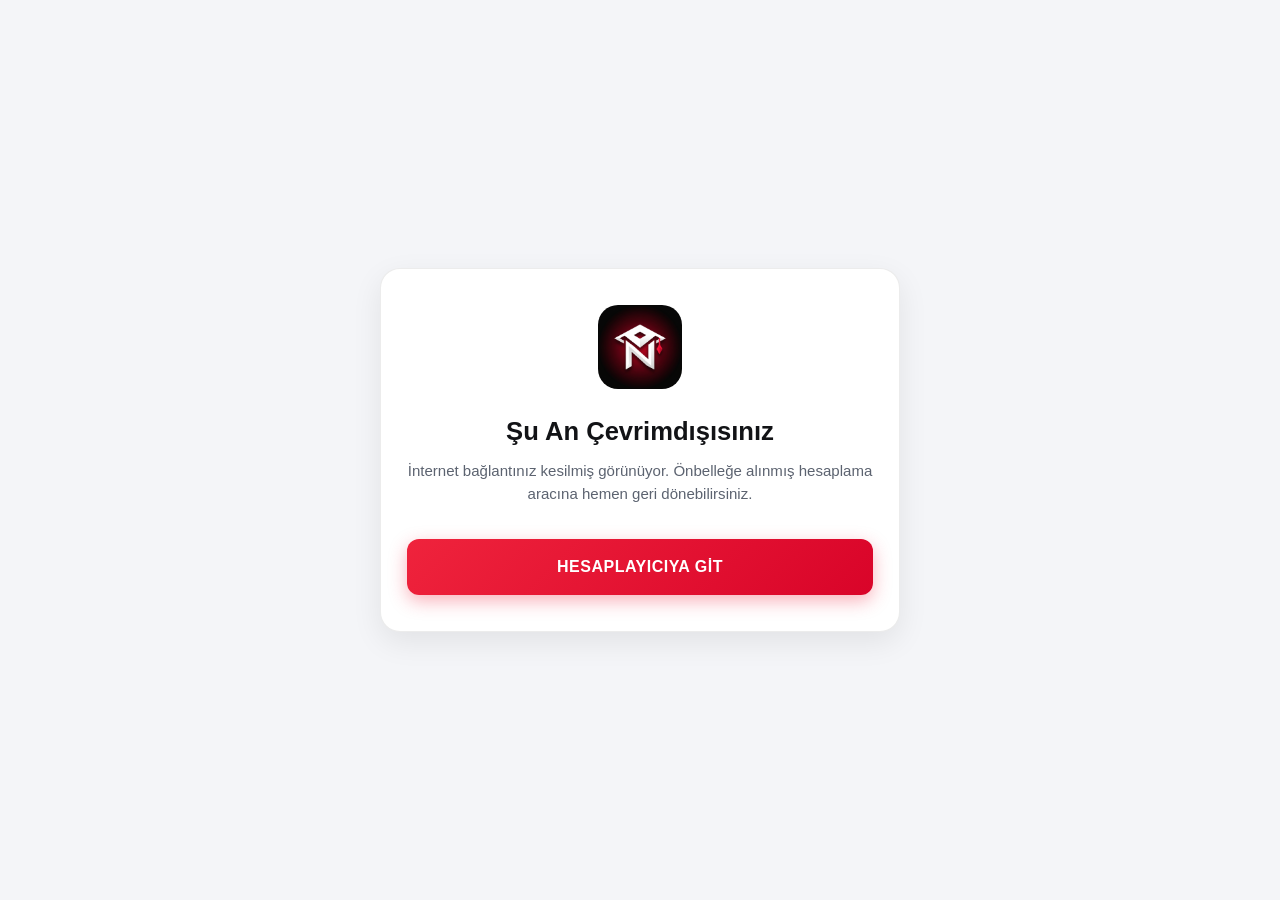
<file: offline.html>
<!DOCTYPE html>
<html lang="tr">
<head>
    <meta charset="UTF-8">
    <meta name="viewport" content="width=device-width, initial-scale=1.0, viewport-fit=cover">
    <title>NOTMATİK | Çevrimdışı Mod</title>
    <meta name="robots" content="noindex">
    <link rel="icon" href="favicon.ico" sizes="any">
    <link rel="icon" type="image/png" sizes="32x32" href="assets/img/favicon-32.png">
    <link rel="stylesheet" href="assets/css/main.css">
</head>
<body>
    <script>
        (function () {
            var m = localStorage.getItem('darkMode');
            var p = window.matchMedia && window.matchMedia('(prefers-color-scheme: dark)').matches;
            if (m === 'enabled' || (m === null && p)) document.body.classList.add('dark-mode');
        })();
    </script>

    <main style="max-width: 520px; width: 92%; margin: auto; padding: 36px 26px; background: var(--card-bg); border-radius: 20px; box-shadow: var(--box-shadow); text-align: center; border: 1px solid var(--border-color);">
        <img src="assets/img/logo.png" alt="NOTMATİK Logo" width="84" height="84" style="border-radius: 20px; margin-bottom: 16px;">
        <h1 style="margin: 0 0 10px; font-size: 1.6rem; font-weight: 900;">Şu An Çevrimdışısınız</h1>
        <p style="color: var(--light-text); font-size: 0.94rem; margin: 0 0 22px;">İnternet bağlantınız kesilmiş görünüyor. Önbelleğe alınmış hesaplama aracına hemen geri dönebilirsiniz.</p>
        <a href="index.html" class="calculate-btn" style="text-decoration: none;">Hesaplayıcıya Git</a>
    </main>
</body>
</html>
</file>
<file: assets/css/main.css>
/* =========================================================
   NOTMATİK - Temel Stil ve Tema Sistemi
   ========================================================= */

:root {
    --primary-dark: #8a0303;
    --primary-light: #d90429;
    --accent-color: #ef233c;
    --accent-hover: #c9182e;
    --success-color: #1f8a4c;
    --fail-color: #d90429;
    --warn-color: #e07a00;
    --bg-color: #f4f5f8;
    --card-bg: #ffffff;
    --text-color: #121316;
    --light-text: #5c6370;
    --input-bg: #ffffff;
    --weight-bg: #fdf1f2;
    --table-header-bg: #fbe3e5;
    --border-color: rgba(18, 19, 22, 0.08);
    --dashed-border: rgba(239, 35, 60, 0.32);
    --border-radius: 16px;
    --box-shadow: 0 10px 30px rgba(0, 0, 0, 0.08);
    --transition-speed: 0.3s;
}

body.dark-mode {
    --primary-dark: #9e0b16;
    --primary-light: #70040b;
    --accent-color: #ff3b4e;
    --accent-hover: #e02438;
    --success-color: #3dd598;
    --fail-color: #ff5c6c;
    --warn-color: #ff9f1c;
    --bg-color: #0b090a;
    --card-bg: #16181d;
    --text-color: #f4f6f8;
    --light-text: #a5aab5;
    --input-bg: #1f2229;
    --weight-bg: #261316;
    --table-header-bg: #36191e;
    --border-color: rgba(255, 255, 255, 0.08);
    --dashed-border: rgba(255, 59, 78, 0.35);
    --box-shadow: 0 12px 32px rgba(0, 0, 0, 0.6);
}

*, *::before, *::after {
    box-sizing: border-box;
}

html {
    scroll-behavior: smooth;
    -webkit-text-size-adjust: 100%;
}

body {
    font-family: 'Montserrat', -apple-system, BlinkMacSystemFont, 'Segoe UI', Roboto, sans-serif;
    background-color: var(--bg-color);
    color: var(--text-color);
    min-height: 100vh;
    min-height: 100dvh;
    margin: 0;
    padding: 0;
    display: flex;
    flex-direction: column;
    align-items: center;
    overflow-x: hidden;
    transition: background-color var(--transition-speed), color var(--transition-speed);
    line-height: 1.5;
}

a {
    color: inherit;
}

button, input, select {
    font-family: inherit;
}

/* =========================================================
   HEADER & NAVİGASYON
   ========================================================= */

.site-header {
    width: 100%;
    background: linear-gradient(135deg, #0b090a 0%, #520208 55%, #8a0303 100%);
    color: #ffffff;
    box-shadow: var(--box-shadow);
    position: relative;
}

.header-inner {
    max-width: 1120px;
    margin: 0 auto;
    padding: 18px 20px 14px;
}

.header-top-bar {
    display: flex;
    align-items: center;
    justify-content: space-between;
    gap: 16px;
    flex-wrap: wrap;
}

.brand-link {
    display: inline-flex;
    align-items: center;
    gap: 14px;
    text-decoration: none;
    color: #ffffff;
}

.brand-logo-img {
    width: 52px;
    height: 52px;
    border-radius: 14px;
    object-fit: cover;
    box-shadow: 0 6px 18px rgba(0, 0, 0, 0.45);
    border: 2px solid rgba(255, 255, 255, 0.16);
    flex-shrink: 0;
}

.brand-text-group {
    display: flex;
    flex-direction: column;
    text-align: left;
}

.brand-title {
    margin: 0;
    font-weight: 900;
    font-size: 1.75rem;
    letter-spacing: 0.5px;
    line-height: 1.1;
}

.brand-subtitle {
    margin: 4px 0 0;
    font-size: 0.85rem;
    font-weight: 500;
    color: rgba(255, 255, 255, 0.82);
}

.header-actions {
    display: flex;
    align-items: center;
    gap: 10px;
    flex-wrap: wrap;
}

.header-pill-btn {
    display: inline-flex;
    align-items: center;
    justify-content: center;
    gap: 8px;
    min-height: 42px;
    padding: 9px 16px;
    border-radius: 999px;
    font-size: 0.86rem;
    font-weight: 700;
    text-decoration: none;
    cursor: pointer;
    border: 1px solid rgba(255, 255, 255, 0.22);
    background: rgba(255, 255, 255, 0.12);
    color: #ffffff;
    backdrop-filter: blur(8px);
    -webkit-backdrop-filter: blur(8px);
    transition: transform 0.2s ease, background-color 0.2s ease, border-color 0.2s ease;
}

.header-pill-btn:hover {
    background: rgba(255, 255, 255, 0.22);
    transform: translateY(-1px);
}

.header-pill-btn.primary-install {
    background: var(--accent-color);
    border-color: rgba(255, 255, 255, 0.25);
    box-shadow: 0 6px 16px rgba(239, 35, 60, 0.35);
}

.header-pill-btn.primary-install:hover {
    background: var(--accent-hover);
}

.header-pill-btn.is-installed {
    display: none;
}

.nav-badge {
    display: inline-flex;
    align-items: center;
    justify-content: center;
    min-width: 22px;
    height: 22px;
    padding: 0 6px;
    border-radius: 999px;
    background: #ffffff;
    color: #8a0303;
    font-size: 0.75rem;
    font-weight: 800;
}

.theme-toggle-btn {
    display: inline-flex;
    align-items: center;
    justify-content: center;
    width: 42px;
    height: 42px;
    border-radius: 50%;
    border: 1px solid rgba(255, 255, 255, 0.22);
    background: rgba(255, 255, 255, 0.14);
    color: #ffffff;
    font-size: 1.1rem;
    cursor: pointer;
    transition: transform 0.25s ease, background-color 0.2s ease;
}

.theme-toggle-btn:hover {
    transform: rotate(15deg) scale(1.06);
    background: rgba(255, 255, 255, 0.25);
}

/* =========================================================
   FORM ELEMANLARI VE GENEL BUTONLAR
   ========================================================= */

.input-group {
    margin-bottom: 18px;
}

.input-group label {
    display: block;
    margin-bottom: 8px;
    font-weight: 700;
    color: var(--light-text);
    font-size: 0.8rem;
    text-transform: uppercase;
    letter-spacing: 0.5px;
}

input[type="number"],
input[type="text"],
select {
    width: 100%;
    height: 50px;
    padding: 12px 15px;
    background-color: var(--input-bg);
    color: var(--text-color);
    border: 2px solid var(--border-color);
    border-radius: 12px;
    font-size: 16px;
    font-weight: 600;
    transition: border-color 0.25s ease, box-shadow 0.25s ease, background-color var(--transition-speed);
}

input[type="number"]:focus,
input[type="text"]:focus,
select:focus {
    border-color: var(--accent-color);
    outline: none;
    box-shadow: 0 0 0 4px rgba(239, 35, 60, 0.16);
}

input[disabled] {
    opacity: 0.85;
    cursor: not-allowed;
    background-color: var(--weight-bg);
}

.calculate-btn {
    background: linear-gradient(135deg, var(--accent-color), var(--primary-light));
    color: #ffffff;
    box-shadow: 0 6px 18px rgba(239, 35, 60, 0.35);
    padding: 16px 20px;
    border: none;
    border-radius: 12px;
    cursor: pointer;
    font-size: 1rem;
    font-weight: 800;
    text-transform: uppercase;
    letter-spacing: 0.5px;
    width: 100%;
    margin-top: 12px;
    min-height: 52px;
    display: inline-flex;
    align-items: center;
    justify-content: center;
    gap: 10px;
    transition: transform 0.2s ease, box-shadow 0.2s ease, filter 0.2s ease;
}

.calculate-btn:hover {
    transform: translateY(-2px);
    box-shadow: 0 10px 24px rgba(239, 35, 60, 0.45);
    filter: brightness(1.04);
}

.calculate-btn:active {
    transform: translateY(0);
}

.secondary-btn {
    background: var(--text-color);
    color: var(--card-bg);
    border: none;
    padding: 14px 18px;
    border-radius: 12px;
    cursor: pointer;
    font-size: 0.92rem;
    font-weight: 800;
    display: inline-flex;
    align-items: center;
    justify-content: center;
    gap: 8px;
    transition: transform 0.2s ease, opacity 0.2s ease;
}

.secondary-btn:hover {
    transform: translateY(-1px);
    opacity: 0.92;
}

/* =========================================================
   MODERN SWITCH
   ========================================================= */

.switch {
    position: relative;
    display: inline-block;
    width: 52px;
    height: 28px;
    flex-shrink: 0;
}

.switch input {
    position: absolute;
    inset: 0;
    width: 100%;
    height: 100%;
    margin: 0;
    opacity: 0;
    cursor: pointer;
    z-index: 2;
}

.slider {
    position: absolute;
    cursor: pointer;
    inset: 0;
    background-color: #b5bac2;
    transition: 0.3s;
    border-radius: 999px;
}

body.dark-mode .slider {
    background-color: #3a3f4b;
}

.slider::before {
    position: absolute;
    content: "";
    height: 20px;
    width: 20px;
    left: 4px;
    bottom: 4px;
    background-color: #ffffff;
    transition: 0.3s;
    border-radius: 50%;
    box-shadow: 0 2px 5px rgba(0, 0, 0, 0.25);
}

.switch input:checked + .slider {
    background-color: var(--accent-color);
}

.switch input:checked + .slider::before {
    transform: translateX(24px);
}

/* =========================================================
   TOAST BİLDİRİM SİSTEMİ
   ========================================================= */

.toast-container {
    position: fixed;
    bottom: 24px;
    left: 50%;
    transform: translateX(-50%);
    z-index: 12000;
    display: flex;
    flex-direction: column;
    gap: 8px;
    width: min(92vw, 420px);
    pointer-events: none;
}

.toast-item {
    background: #16181d;
    color: #ffffff;
    padding: 13px 18px;
    border-radius: 12px;
    font-size: 0.9rem;
    font-weight: 600;
    display: flex;
    align-items: center;
    gap: 10px;
    box-shadow: 0 10px 30px rgba(0, 0, 0, 0.35);
    border-left: 4px solid var(--accent-color);
    animation: toastSlideUp 0.25s ease-out;
    pointer-events: auto;
}

.toast-item.toast-success {
    border-left-color: #3dd598;
}

.toast-item.toast-error {
    border-left-color: #ff4d4d;
}

@keyframes toastSlideUp {
    from { opacity: 0; transform: translateY(14px); }
    to { opacity: 1; transform: translateY(0); }
}

/* =========================================================
   UYGULAMA MODALLARI (KAYDET / PWA KURULUM)
   ========================================================= */

.app-modal-backdrop {
    display: none;
    position: fixed;
    inset: 0;
    z-index: 11000;
    background: rgba(8, 8, 12, 0.72);
    backdrop-filter: blur(6px);
    -webkit-backdrop-filter: blur(6px);
    padding: 16px;
    align-items: center;
    justify-content: center;
}

.app-modal-backdrop.open {
    display: flex;
}

.app-modal-dialog {
    width: 100%;
    max-width: 440px;
    background: var(--card-bg);
    color: var(--text-color);
    border-radius: 20px;
    padding: 26px 24px;
    box-shadow: 0 20px 50px rgba(0, 0, 0, 0.4);
    border: 1px solid var(--border-color);
    position: relative;
    animation: modalPopIn 0.22s ease-out;
}

@keyframes modalPopIn {
    from { opacity: 0; transform: scale(0.95) translateY(8px); }
    to { opacity: 1; transform: scale(1) translateY(0); }
}

.app-modal-close {
    position: absolute;
    top: 14px;
    right: 14px;
    width: 36px;
    height: 36px;
    border-radius: 50%;
    border: none;
    background: var(--weight-bg);
    color: var(--text-color);
    font-size: 1.1rem;
    cursor: pointer;
    display: inline-flex;
    align-items: center;
    justify-content: center;
}

.app-modal-dialog h3 {
    margin: 0 0 8px;
    font-size: 1.25rem;
    font-weight: 800;
    padding-right: 36px;
}

.app-modal-dialog p {
    margin: 0 0 16px;
    color: var(--light-text);
    font-size: 0.9rem;
    font-weight: 500;
}

.app-modal-actions {
    display: flex;
    gap: 10px;
    margin-top: 16px;
    flex-wrap: wrap;
}

.app-modal-actions > * {
    flex: 1;
    min-width: 120px;
}

.install-steps-list {
    margin: 14px 0 0;
    padding: 0;
    list-style: none;
    display: flex;
    flex-direction: column;
    gap: 10px;
}

.install-steps-list li {
    display: flex;
    align-items: flex-start;
    gap: 12px;
    padding: 12px;
    border-radius: 12px;
    background: var(--weight-bg);
    font-size: 0.88rem;
    font-weight: 600;
}

.install-step-num {
    width: 26px;
    height: 26px;
    border-radius: 50%;
    background: var(--accent-color);
    color: #ffffff;
    font-weight: 800;
    font-size: 0.8rem;
    display: inline-flex;
    align-items: center;
    justify-content: center;
    flex-shrink: 0;
}

/* =========================================================
   PWA MOBİL KURULUM BANNERI
   ========================================================= */

.pwa-install-banner {
    display: none;
    width: calc(100% - 24px);
    max-width: 950px;
    margin: 14px auto 0;
    padding: 14px 18px;
    background: var(--card-bg);
    border: 1px solid var(--dashed-border);
    border-radius: 16px;
    box-shadow: var(--box-shadow);
    align-items: center;
    justify-content: space-between;
    gap: 14px;
}

.pwa-install-banner.visible {
    display: flex;
}

.pwa-banner-left {
    display: flex;
    align-items: center;
    gap: 12px;
}

.pwa-banner-left img {
    width: 44px;
    height: 44px;
    border-radius: 11px;
    flex-shrink: 0;
}

.pwa-banner-left strong {
    display: block;
    font-size: 0.95rem;
    font-weight: 800;
}

.pwa-banner-left span {
    display: block;
    font-size: 0.8rem;
    color: var(--light-text);
    font-weight: 500;
}

.pwa-banner-actions {
    display: flex;
    align-items: center;
    gap: 8px;
    flex-shrink: 0;
}

.pwa-banner-install-btn {
    background: var(--accent-color);
    color: #ffffff;
    border: none;
    border-radius: 10px;
    padding: 10px 16px;
    font-weight: 800;
    font-size: 0.84rem;
    cursor: pointer;
}

.pwa-banner-close-btn {
    background: transparent;
    border: none;
    color: var(--light-text);
    font-size: 1.1rem;
    cursor: pointer;
    padding: 6px;
}

/* =========================================================
   FOOTER
   ========================================================= */

.site-footer {
    background-color: #0b090a;
    color: #9ba3af;
    padding: 32px 20px;
    width: 100%;
    text-align: center;
    font-size: 0.88rem;
    flex-shrink: 0;
    margin-top: auto;
    border-top: 1px solid rgba(255, 255, 255, 0.08);
}

.footer-inner {
    max-width: 960px;
    margin: 0 auto;
    display: flex;
    flex-direction: column;
    gap: 10px;
    align-items: center;
}

.footer-brand-row {
    display: flex;
    align-items: center;
    gap: 10px;
    color: #ffffff;
    font-weight: 800;
}

.footer-brand-row img {
    width: 28px;
    height: 28px;
    border-radius: 7px;
}

.footer-links {
    display: flex;
    flex-wrap: wrap;
    justify-content: center;
    gap: 16px;
    margin: 4px 0;
}

.footer-links a {
    color: #e5e7eb;
    text-decoration: none;
    font-weight: 600;
    transition: color 0.2s;
}

.footer-links a:hover {
    color: var(--accent-color);
}

.footer-note {
    margin: 4px 0 0;
    font-size: 0.82rem;
    color: #8b949e;
}

@media (max-width: 640px) {
    .header-inner {
        padding: 14px 14px 10px;
    }

    .brand-logo-img {
        width: 44px;
        height: 44px;
        border-radius: 12px;
    }

    .brand-title {
        font-size: 1.38rem;
    }

    .brand-subtitle {
        font-size: 0.76rem;
    }

    .header-top-bar {
        gap: 12px;
    }

    .header-actions {
        width: 100%;
        justify-content: space-between;
        flex-wrap: nowrap;
        gap: 8px;
    }

    .header-pill-btn {
        flex: 1 1 auto;
        min-width: 0;
        padding: 8px 10px;
        font-size: 0.78rem;
        white-space: nowrap;
    }

    .theme-toggle-btn {
        flex-shrink: 0;
    }

    .pwa-install-banner {
        flex-direction: column;
        align-items: stretch;
        padding: 14px;
    }

    .pwa-banner-actions {
        justify-content: flex-end;
    }
}
</file>
<file: assets/css/calculator.css>
/* =========================================================
   NOTMATİK - Hesaplayıcı Sayfası Stilleri ve Reklam Yerleşimi
   ========================================================= */

/* Header Ana Sekmeleri */
.main-nav-tabs {
    display: flex;
    justify-content: center;
    max-width: 1120px;
    margin: 6px auto 0;
    padding: 0 16px;
    gap: 8px;
}

.main-nav-tab {
    display: flex;
    align-items: center;
    justify-content: center;
    gap: 8px;
    padding: 14px 26px;
    font-weight: 800;
    color: rgba(255, 255, 255, 0.78);
    border: none;
    background: rgba(255, 255, 255, 0.08);
    border-top-left-radius: 14px;
    border-top-right-radius: 14px;
    font-size: 0.98rem;
    cursor: pointer;
    transition: all 0.22s ease;
}

.main-nav-tab:hover {
    color: #ffffff;
    background: rgba(255, 255, 255, 0.16);
}

.main-nav-tab.active {
    color: var(--accent-color);
    background-color: var(--card-bg);
    box-shadow: 0 -4px 16px rgba(0, 0, 0, 0.14);
}

/* Ana 3 Sütunlu Yerleşim (Sol Reklam - Hesaplayıcı - Sağ Reklam) */
.main-content-wrapper {
    display: flex;
    justify-content: center;
    align-items: flex-start;
    width: 100%;
    max-width: 1580px;
    padding: 0 12px;
    margin: 22px auto 36px;
    gap: 18px;
}

.ad-column {
    width: 280px;
    flex-shrink: 0;
    display: flex;
    flex-direction: column;
    align-items: center;
    position: sticky;
    top: 20px;
}

.ad-box {
    width: 100%;
    aspect-ratio: 320 / 570;
    background-color: var(--card-bg);
    border: 1px solid var(--border-color);
    border-radius: var(--border-radius);
    box-shadow: var(--box-shadow);
    overflow: hidden;
    display: block;
    transition: transform 0.25s ease, box-shadow 0.25s ease;
}

.ad-box:hover {
    transform: translateY(-2px);
}

.ad-box img {
    width: 100%;
    height: 100%;
    object-fit: contain;
    display: block;
}

/* Hesaplayıcı Merkez Kartı */
.calculator-shell {
    width: 100%;
    max-width: 860px;
    display: flex;
    flex-direction: column;
    gap: 20px;
}

.container {
    background-color: var(--card-bg);
    box-shadow: var(--box-shadow);
    border: 1px solid var(--border-color);
    transition: background-color var(--transition-speed);
    width: 100%;
    padding: 32px 36px;
    border-radius: var(--border-radius);
}

/* Alt Sekmeler */
.sub-nav-tabs {
    display: flex;
    justify-content: center;
    gap: 8px;
    margin-bottom: 24px;
    padding: 6px;
    background: var(--weight-bg);
    border-radius: 14px;
    border: 1px solid var(--border-color);
}

.sub-nav-tab {
    flex: 1;
    display: inline-flex;
    align-items: center;
    justify-content: center;
    gap: 8px;
    padding: 12px 16px;
    font-weight: 700;
    font-size: 0.94rem;
    color: var(--light-text);
    background: transparent;
    border: none;
    border-radius: 10px;
    cursor: pointer;
    transition: all 0.22s ease;
}

.sub-nav-tab:hover {
    color: var(--text-color);
}

.sub-nav-tab.active {
    color: #ffffff;
    background: var(--accent-color);
    box-shadow: 0 4px 12px rgba(239, 35, 60, 0.3);
}

.calculator-content,
.sub-calculator-content {
    display: none;
}

.calculator-content.active,
.sub-calculator-content.active {
    display: block;
    animation: slideIn 0.3s ease-out;
}

@keyframes slideIn {
    from { opacity: 0; transform: translateY(8px); }
    to { opacity: 1; transform: translateY(0); }
}

.container h2 {
    font-weight: 800;
    color: var(--text-color);
    margin: 0 0 20px;
    font-size: 1.4rem;
    border-left: 5px solid var(--accent-color);
    padding-left: 14px;
}

/* Özel Geçme Notu / Hedef Ortalama Girişi */
.custom-grade-wrapper {
    display: none;
    margin-top: 10px;
    padding: 12px 14px;
    border-radius: 12px;
    background: var(--weight-bg);
    border: 1px dashed var(--dashed-border);
}

.custom-grade-wrapper.visible {
    display: block;
    animation: slideIn 0.2s ease-out;
}

.custom-grade-wrapper label {
    font-size: 0.75rem !important;
    margin-bottom: 6px !important;
}

/* Ağırlık Kutusu */
.weight-box {
    background-color: var(--weight-bg);
    padding: 18px;
    border-radius: 14px;
    margin-bottom: 20px;
    border: 1px dashed var(--dashed-border);
}

.weight-setting {
    display: grid;
    grid-template-columns: repeat(2, minmax(0, 1fr));
    gap: 14px;
}

.weight-setting.weight-setting-proje {
    grid-template-columns: repeat(3, minmax(0, 1fr));
}

.weight-setting .input-group {
    margin-bottom: 0;
}

.scores-grid {
    display: grid;
    grid-template-columns: repeat(2, minmax(0, 1fr));
    gap: 14px;
}

.scores-grid.three-cols {
    grid-template-columns: repeat(3, minmax(0, 1fr));
}

.scores-grid .input-group {
    margin-bottom: 0;
}

/* Şartlı Geçiş Kutusu */
.sartli-control-wrapper {
    margin: 18px 0 6px;
    padding: 14px 16px;
    background: var(--weight-bg);
    border-radius: 14px;
    border: 1px dashed var(--dashed-border);
}

.sartli-header {
    display: flex;
    justify-content: space-between;
    align-items: center;
    gap: 12px;
}

.sartli-title {
    font-weight: 700;
    font-size: 0.9rem;
    color: var(--text-color);
    display: inline-flex;
    align-items: center;
    gap: 8px;
}

.sartli-title i {
    color: var(--warn-color);
}

.sartli-input-area {
    display: none;
    margin-top: 14px;
    border-top: 1px dashed var(--dashed-border);
    padding-top: 14px;
}

.sartli-input-area.visible {
    display: block;
}

.sartli-input-area label {
    display: block;
    font-size: 0.75rem;
    font-weight: 800;
    color: var(--light-text);
    text-transform: uppercase;
    margin-bottom: 6px;
}

/* Satır İçi Hata Kutusu */
.inline-error {
    display: none;
    margin-top: 14px;
    padding: 12px 15px;
    border-radius: 12px;
    background: rgba(217, 4, 41, 0.12);
    border: 1px solid var(--fail-color);
    color: var(--fail-color);
    font-size: 0.88rem;
    font-weight: 700;
}

.inline-error.visible {
    display: flex;
    align-items: center;
    gap: 8px;
}

/* =========================================================
   SONUÇ PANELLERİ VE TABLOLAR
   ========================================================= */

.result-box {
    display: none;
    background-color: var(--weight-bg);
    border: 2px solid var(--success-color);
    padding: 24px;
    border-radius: var(--border-radius);
    margin-top: 24px;
    position: relative;
    transition: border-color 0.25s ease, box-shadow 0.25s ease;
}

.result-box.box-fail {
    border-color: var(--fail-color);
    box-shadow: 0 0 18px rgba(217, 4, 41, 0.18);
}

.result-box.box-pass {
    border-color: var(--success-color);
    box-shadow: 0 0 18px rgba(31, 138, 76, 0.18);
}

.result-box.show {
    display: block;
    animation: slideIn 0.3s ease-out;
}

.result-top-row {
    display: flex;
    align-items: center;
    justify-content: space-between;
    margin-bottom: 12px;
}

.result-heading {
    margin: 0;
    font-size: 1.05rem;
    color: var(--text-color);
    font-weight: 800;
}

.result-icon {
    font-size: 1.65rem;
}

.result-box.box-pass .result-icon {
    color: var(--success-color);
}

.result-box.box-fail .result-icon {
    color: var(--fail-color);
}

.result-table {
    width: 100%;
    border-collapse: collapse;
    background: var(--card-bg);
    border-radius: 12px;
    overflow: hidden;
}

.result-table th,
.result-table td {
    padding: 12px 14px;
    font-size: 0.92rem;
    border-bottom: 1px solid var(--border-color);
}

.result-table th {
    background-color: var(--table-header-bg);
    color: var(--text-color);
    font-weight: 800;
    text-align: left;
}

.result-table th:nth-child(2),
.result-table td:nth-child(2) {
    text-align: center;
}

.result-table th:last-child,
.result-table td:last-child {
    text-align: right;
    font-weight: 800;
}

.result-table tr:last-child td {
    border-bottom: none;
    background: rgba(239, 35, 60, 0.06);
    font-weight: 900;
}

.result-status-summary {
    margin-top: 16px;
    font-weight: 800;
    color: var(--text-color);
    text-align: center;
}

.result-status-badge {
    font-size: 1.35rem;
    display: inline-block;
    margin-top: 6px;
}

.result-margin-note {
    display: block;
    margin-top: 6px;
    font-size: 0.84rem;
    color: var(--light-text);
    font-weight: 600;
}

/* Gerekli Final Notu Kartları */
.final-result-grid {
    display: grid;
    grid-template-columns: repeat(2, minmax(0, 1fr));
    gap: 14px;
    margin-bottom: 18px;
    text-align: center;
}

.info-card {
    background-color: var(--card-bg);
    border-radius: 14px;
    padding: 16px 12px;
    box-shadow: 0 2px 10px rgba(0, 0, 0, 0.04);
    border: 1px solid var(--border-color);
}

.info-card label {
    font-size: 0.76rem;
    color: var(--light-text);
    font-weight: 800;
    display: block;
    margin-bottom: 6px;
    text-transform: uppercase;
}

.info-card span {
    font-size: 1.55rem;
    font-weight: 900;
    display: block;
    color: var(--text-color);
}

.final-ihtiyaci-panel {
    border-top: 1px dashed var(--dashed-border);
    padding-top: 18px;
}

.final-ihtiyaci-label {
    font-size: 1.05rem;
    color: var(--text-color);
    font-weight: 800;
    margin: 0 0 14px;
    text-align: center;
}

.final-ihtiyaci-score {
    display: flex;
    justify-content: center;
    align-items: stretch;
    gap: 14px;
    width: 100%;
}

.score-item {
    flex: 1;
    max-width: 260px;
    padding: 18px 14px;
    background: var(--card-bg);
    border-radius: 14px;
    border: 2px solid var(--border-color);
    text-align: center;
}

.score-item .label {
    display: block;
    font-size: 0.78rem;
    font-weight: 800;
    color: var(--light-text);
    margin-bottom: 8px;
    text-transform: uppercase;
}

.score-item .value {
    display: block;
    font-size: clamp(1.8rem, 5vw, 2.7rem);
    font-weight: 900;
    color: var(--accent-color);
    line-height: 1.1;
}

.score-item.sartli .value {
    color: var(--warn-color);
}

.final-warning-text {
    display: none;
    font-weight: 700;
    margin: 14px 0 0;
    text-align: center;
    font-size: 0.9rem;
}

.save-goal-btn {
    margin-top: 16px;
    width: 100%;
}

/* =========================================================
   AÇILIR KAPANIR BİLGİLENDİRME VE İŞ BİRLİĞİ PANELİ
   ========================================================= */

.info-accordion {
    background: var(--card-bg);
    border: 1px solid var(--border-color);
    border-radius: var(--border-radius);
    box-shadow: var(--box-shadow);
    overflow: hidden;
}

.info-accordion-trigger {
    list-style: none;
    cursor: pointer;
    padding: 18px 24px;
    display: flex;
    align-items: center;
    justify-content: space-between;
    gap: 14px;
    user-select: none;
    transition: background-color 0.2s ease;
}

.info-accordion-trigger::-webkit-details-marker {
    display: none;
}

.info-accordion-trigger:hover {
    background: var(--weight-bg);
}

.info-trigger-left {
    display: flex;
    align-items: center;
    gap: 12px;
    min-width: 0;
}

.info-trigger-icon {
    width: 38px;
    height: 38px;
    border-radius: 11px;
    background: var(--weight-bg);
    color: var(--accent-color);
    display: inline-flex;
    align-items: center;
    justify-content: center;
    font-size: 1.05rem;
    flex-shrink: 0;
}

.info-trigger-text h2 {
    margin: 0;
    font-size: 1.04rem;
    font-weight: 800;
    color: var(--text-color);
}

.info-trigger-text span {
    display: block;
    font-size: 0.8rem;
    color: var(--light-text);
    font-weight: 600;
    margin-top: 2px;
}

.info-trigger-chevron {
    color: var(--accent-color);
    font-size: 1rem;
    transition: transform 0.25s ease;
    flex-shrink: 0;
}

.info-accordion[open] .info-trigger-chevron {
    transform: rotate(180deg);
}

.info-accordion-body {
    padding: 6px 24px 26px;
    border-top: 1px solid var(--border-color);
    animation: slideIn 0.25s ease-out;
}

.info-accordion-body > p {
    color: var(--light-text);
    font-size: 0.91rem;
    font-weight: 500;
    margin: 16px 0 18px;
}

.info-highlights-grid {
    display: grid;
    grid-template-columns: repeat(3, minmax(0, 1fr));
    gap: 12px;
    margin-bottom: 18px;
}

.highlight-box {
    background: var(--weight-bg);
    border-radius: 12px;
    padding: 15px;
    border: 1px solid var(--border-color);
}

.highlight-box i {
    color: var(--accent-color);
    font-size: 1.15rem;
    margin-bottom: 8px;
}

.highlight-box h3 {
    margin: 0 0 6px;
    font-size: 0.92rem;
    font-weight: 800;
}

.highlight-box p {
    margin: 0;
    font-size: 0.82rem;
    color: var(--light-text);
    font-weight: 500;
}

.collab-banner {
    display: flex;
    align-items: center;
    justify-content: space-between;
    gap: 14px;
    flex-wrap: wrap;
    padding: 16px 18px;
    border-radius: 14px;
    background: var(--weight-bg);
    border: 1px dashed var(--dashed-border);
    margin-bottom: 18px;
}

.collab-banner-info strong {
    display: block;
    font-size: 0.94rem;
    font-weight: 800;
    color: var(--text-color);
}

.collab-banner-info span {
    display: block;
    font-size: 0.82rem;
    color: var(--light-text);
    font-weight: 500;
    margin-top: 3px;
}

.collab-mail-btn {
    display: inline-flex;
    align-items: center;
    gap: 8px;
    padding: 10px 16px;
    border-radius: 10px;
    background: var(--accent-color);
    color: #ffffff;
    text-decoration: none;
    font-size: 0.84rem;
    font-weight: 800;
    white-space: nowrap;
    transition: background-color 0.2s ease, transform 0.2s ease;
}

.collab-mail-btn:hover {
    background: var(--accent-hover);
    transform: translateY(-1px);
}

.faq-list {
    display: flex;
    flex-direction: column;
    gap: 10px;
}

.faq-item {
    border: 1px solid var(--border-color);
    border-radius: 12px;
    background: var(--bg-color);
    overflow: hidden;
}

.faq-item summary {
    padding: 13px 16px;
    font-weight: 700;
    font-size: 0.9rem;
    cursor: pointer;
    list-style: none;
    display: flex;
    align-items: center;
    justify-content: space-between;
    gap: 10px;
}

.faq-item summary::-webkit-details-marker {
    display: none;
}

.faq-item summary::after {
    content: '+';
    font-size: 1.2rem;
    font-weight: 800;
    color: var(--accent-color);
}

.faq-item[open] summary::after {
    content: '−';
}

.faq-item .faq-answer {
    padding: 0 16px 14px;
    font-size: 0.86rem;
    color: var(--light-text);
    font-weight: 500;
}

/* =========================================================
   REKLAM POPUP VE MOBİL REKLAM ALANI (KORUNDU)
   ========================================================= */

.modal-overlay {
    display: none;
    position: fixed;
    z-index: 9999;
    inset: 0;
    overflow-y: auto;
    padding: 20px 14px;
    background-color: rgba(0, 0, 0, 0.88);
    backdrop-filter: blur(5px);
    -webkit-backdrop-filter: blur(5px);
}

.modal-content {
    background-color: #160538;
    margin: 10px auto;
    border-radius: 16px;
    padding: 0;
    position: relative;
    width: 100%;
    max-width: 370px;
    box-shadow: 0 10px 35px rgba(0, 0, 0, 0.75);
    text-align: center;
    overflow: hidden;
}

.modal-close-btn {
    color: #ffffff;
    background: rgba(0, 0, 0, 0.65);
    border: 1px solid rgba(255, 255, 255, 0.3);
    border-radius: 50%;
    width: 38px;
    height: 38px;
    line-height: 36px;
    text-align: center;
    position: absolute;
    top: 12px;
    right: 12px;
    font-size: 24px;
    font-weight: bold;
    cursor: pointer;
    z-index: 10000;
}

.modal-close-btn:hover,
.modal-close-btn:focus {
    background: var(--accent-color);
}

.modal-image-container {
    position: relative;
    width: 100%;
    background: #160538;
    overflow: hidden;
}

.modal-image-full {
    width: 100%;
    height: auto;
    max-height: 70dvh;
    object-fit: contain;
    display: block;
}

.modal-video-container {
    position: relative;
    width: 100%;
    aspect-ratio: 17 / 5;
    overflow: hidden;
}

.modal-video-responsive {
    width: 100%;
    height: 100%;
    object-fit: cover;
    display: block;
}

.modal-image-link,
.modal-video-link {
    display: block;
    text-decoration: none;
    color: inherit;
}

.mobile-ad-bar {
    display: none;
    width: 100%;
    padding: 14px 12px;
    text-align: center;
    background-color: var(--card-bg);
    border-top: 1px solid var(--border-color);
}

.mobile-ad-box-mobile {
    width: 100%;
    max-width: 460px;
    aspect-ratio: 17 / 5;
    background-color: var(--weight-bg);
    margin: 0 auto;
    border-radius: 10px;
    position: relative;
    overflow: hidden;
    box-shadow: var(--box-shadow);
}

.mobile-ad-box-mobile video {
    width: 100%;
    height: 100%;
    object-fit: cover;
    display: block;
}

/* =========================================================
   RESPONSIVE BREAKPOINT'LER
   ========================================================= */

@media (max-width: 1199px) {
    .ad-column {
        display: none;
    }

    .main-content-wrapper {
        margin: 16px auto 24px;
        padding: 0 12px;
    }

    .mobile-ad-bar {
        display: block;
    }
}

@media (max-width: 768px) {
    .main-nav-tabs {
        padding: 0 12px;
    }

    .main-nav-tab {
        flex: 1;
        padding: 12px 10px;
        font-size: 0.9rem;
    }

    .container {
        padding: 22px 16px;
    }

    .container h2 {
        font-size: 1.2rem;
    }

    .info-accordion-trigger {
        padding: 16px;
    }

    .info-accordion-body {
        padding: 4px 16px 20px;
    }

    .info-highlights-grid {
        grid-template-columns: 1fr;
    }

    .scores-grid,
    .scores-grid.three-cols {
        grid-template-columns: 1fr;
    }

    .weight-setting.weight-setting-proje {
        grid-template-columns: repeat(3, minmax(0, 1fr));
        gap: 10px;
    }

    .sub-nav-tab {
        padding: 10px 8px;
        font-size: 0.85rem;
    }

    .final-ihtiyaci-score {
        flex-direction: column;
        align-items: stretch;
    }

    .score-item {
        max-width: none;
    }

    .result-box {
        padding: 20px 14px;
    }

    .result-table th,
    .result-table td {
        padding: 10px 8px;
        font-size: 0.84rem;
    }
}

@media (max-width: 420px) {
    .weight-setting {
        grid-template-columns: 1fr 1fr;
        gap: 10px;
    }

    .weight-setting.weight-setting-proje {
        grid-template-columns: 1fr;
    }

    .final-result-grid {
        grid-template-columns: 1fr 1fr;
        gap: 10px;
    }
}
</file>
<file: assets/css/notebook.css>
/* =========================================================
   NOTMATİK - Hedef Defterim Sayfası Stilleri
   ========================================================= */

.notebook-container {
    width: 100%;
    max-width: 1100px;
    margin: 28px auto 48px;
    padding: 0 18px;
}

.smart-action-area {
    text-align: center;
    margin-bottom: 30px;
    padding: 34px 24px;
    background: var(--card-bg);
    border-radius: 20px;
    box-shadow: var(--box-shadow);
    border: 2px dashed var(--accent-color);
}

.smart-action-area h2 {
    margin: 0 0 8px;
    font-weight: 900;
    font-size: 1.85rem;
}

.smart-action-area p {
    color: var(--light-text);
    font-size: 0.94rem;
    margin: 0 0 22px;
    font-weight: 600;
}

.notebook-actions-row {
    display: flex;
    justify-content: center;
    flex-wrap: wrap;
    gap: 12px;
}

.btn-smart-paste {
    background: linear-gradient(135deg, var(--accent-color), var(--primary-light));
    color: #ffffff;
    border: none;
    padding: 15px 26px;
    border-radius: 999px;
    font-weight: 800;
    font-size: 0.96rem;
    cursor: pointer;
    transition: transform 0.2s ease, box-shadow 0.2s ease;
    display: inline-flex;
    align-items: center;
    gap: 9px;
    box-shadow: 0 10px 20px rgba(239, 35, 60, 0.3);
}

.btn-smart-paste:hover {
    transform: translateY(-2px);
    box-shadow: 0 14px 24px rgba(239, 35, 60, 0.4);
}

.btn-outline-action {
    background: var(--weight-bg);
    color: var(--text-color);
    border: 1px solid var(--dashed-border);
    padding: 15px 22px;
    border-radius: 999px;
    font-weight: 800;
    font-size: 0.92rem;
    cursor: pointer;
    display: inline-flex;
    align-items: center;
    gap: 8px;
    transition: all 0.2s ease;
}

.btn-outline-action:hover {
    border-color: var(--accent-color);
    color: var(--accent-color);
}

.btn-outline-action.danger {
    color: var(--fail-color);
}

.notebook-toolbar {
    display: flex;
    align-items: center;
    justify-content: space-between;
    gap: 12px;
    flex-wrap: wrap;
    margin-bottom: 22px;
}

.search-input-wrap {
    position: relative;
    flex: 1;
    min-width: 220px;
}

.search-input-wrap i {
    position: absolute;
    left: 15px;
    top: 50%;
    transform: translateY(-50%);
    color: var(--light-text);
}

.search-input-wrap input {
    padding-left: 42px;
}

.goal-count-chip {
    padding: 10px 16px;
    border-radius: 12px;
    background: var(--card-bg);
    border: 1px solid var(--border-color);
    font-size: 0.86rem;
    font-weight: 700;
    color: var(--light-text);
}

.goal-count-chip strong {
    color: var(--accent-color);
}

.course-grid {
    display: grid;
    grid-template-columns: repeat(auto-fill, minmax(290px, 1fr));
    gap: 20px;
}

.course-card {
    background: var(--card-bg);
    padding: 22px;
    border-radius: 18px;
    box-shadow: var(--box-shadow);
    border: 1px solid var(--border-color);
    border-top: 6px solid var(--accent-color);
    position: relative;
    transition: transform 0.25s ease;
    animation: slideUp 0.3s ease-out;
}

.course-card:hover {
    transform: translateY(-3px);
}

@keyframes slideUp {
    from { opacity: 0; transform: translateY(16px); }
    to { opacity: 1; transform: translateY(0); }
}

.course-card-header {
    display: flex;
    align-items: flex-start;
    justify-content: space-between;
    gap: 12px;
    border-bottom: 2px solid var(--bg-color);
    padding-bottom: 12px;
    margin-bottom: 14px;
}

.course-card h3 {
    margin: 0;
    color: var(--text-color);
    font-size: 1.12rem;
    font-weight: 900;
    word-break: break-word;
}

.course-type-badge {
    display: inline-block;
    margin-top: 4px;
    font-size: 0.68rem;
    font-weight: 800;
    padding: 3px 8px;
    border-radius: 999px;
    background: var(--weight-bg);
    color: var(--accent-color);
    text-transform: uppercase;
}

.delete-btn {
    background: transparent;
    border: none;
    color: var(--fail-color);
    cursor: pointer;
    opacity: 0.65;
    transition: opacity 0.2s, transform 0.2s;
    font-size: 1.1rem;
    padding: 6px;
    border-radius: 8px;
}

.delete-btn:hover {
    opacity: 1;
    transform: scale(1.1);
    background: var(--weight-bg);
}

.grid-info {
    display: flex;
    justify-content: space-around;
    gap: 8px;
    padding: 6px 0 14px;
}

.info-item {
    text-align: center;
}

.info-item label {
    display: block;
    font-size: 0.68rem;
    color: var(--light-text);
    font-weight: 800;
    text-transform: uppercase;
    margin-bottom: 3px;
}

.info-item span {
    font-weight: 900;
    font-size: 1.08rem;
}

.target-box {
    background: var(--bg-color);
    padding: 14px;
    border-radius: 14px;
    text-align: center;
    border: 1px dashed var(--dashed-border);
}

.target-label {
    font-size: 0.72rem;
    display: block;
    color: var(--light-text);
    font-weight: 800;
    text-transform: uppercase;
}

.target-main-value {
    color: var(--accent-color);
    font-size: 2.1rem;
    font-weight: 900;
    display: block;
    margin-top: 2px;
}

.target-sartli-divider {
    border-top: 1px dashed var(--border-color);
    margin-top: 10px;
    padding-top: 10px;
}

.target-sartli-label {
    font-size: 0.72rem;
    display: block;
    color: var(--warn-color);
    font-weight: 800;
}

.target-sartli-value {
    color: var(--warn-color);
    font-size: 1.45rem;
    font-weight: 900;
    display: block;
    margin-top: 2px;
}

.empty-state {
    grid-column: 1 / -1;
    text-align: center;
    padding: 56px 20px;
    background: var(--card-bg);
    border-radius: 18px;
    border: 1px solid var(--border-color);
    color: var(--light-text);
}

.empty-state i {
    color: var(--accent-color);
    opacity: 0.55;
    margin-bottom: 14px;
}

.empty-state p {
    margin: 0 0 18px;
    font-weight: 700;
}

@media (max-width: 640px) {
    .notebook-container {
        margin: 18px auto 34px;
        padding: 0 12px;
    }

    .smart-action-area {
        padding: 24px 16px;
    }

    .smart-action-area h2 {
        font-size: 1.45rem;
    }

    .notebook-actions-row {
        flex-direction: column;
    }

    .btn-smart-paste,
    .btn-outline-action {
        width: 100%;
        justify-content: center;
    }
}
</file>
